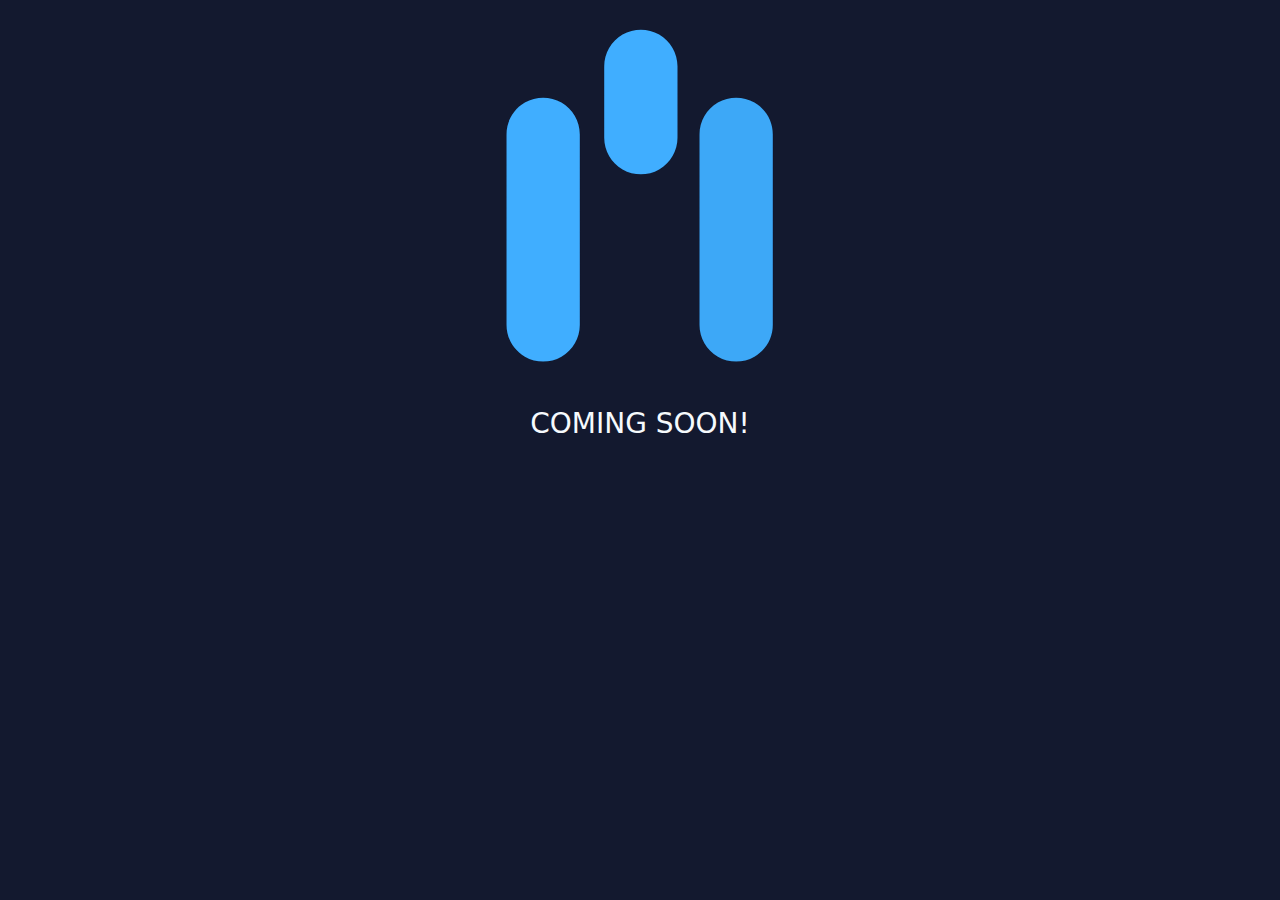
<file: index.html>
<!DOCTYPE html>
<html lang="en">

	<head>
		

<meta charset="utf-8">
<meta http-equiv="X-UA-Compatible" content="IE=edge">
<meta name="viewport" content="width=device-width, initial-scale=1">
<meta name="description" content="N/A">
<meta name="author" content="[object Object]">
<meta name="generator" content="11ty">


    <!-- Global site tag (gtag.js) - Google Analytics -->
    <script async src="https://www.googletagmanager.com/gtag/js?id=G-84L96ZSPLH"></script>
    <script>
        window.dataLayer = window.dataLayer || [];
        function gtag(){dataLayer.push(arguments);}
        gtag('js', new Date());

        gtag('config', 'G-84L96ZSPLH');
    </script>


<title>Augustin Consulting Ltd</title>

<link rel="shortcut icon" href="/static/favicon.svg">

<link rel="stylesheet" href=/assets/css/style.css>






	</head>

	<body style="background-color: #13192f;">
		<main>
			<div class="content text-center">
				
				<img src = "./static/favicon.svg" alt="Company Logo" style="width: 400px"/>
				<div class="h3" style="color: #f6fafd; font-weight: 100; text-transform: uppercase;">Coming Soon!</div>
			</div>
			<script src="https://cdn.jsdelivr.net/npm/bootstrap@5.1.3/dist/js/bootstrap.bundle.min.js"
	    integrity="sha384-ka7Sk0Gln4gmtz2MlQnikT1wXgYsOg+OMhuP+IlRH9sENBO0LRn5q+8nbTov4+1p"
	    crossorigin="anonymous"></script>

<script type='text/javascript' 
        charset='utf-8' 
		src='/assets/scripts/script.js'></script>
		</main>
	</body>

</html>
</file>
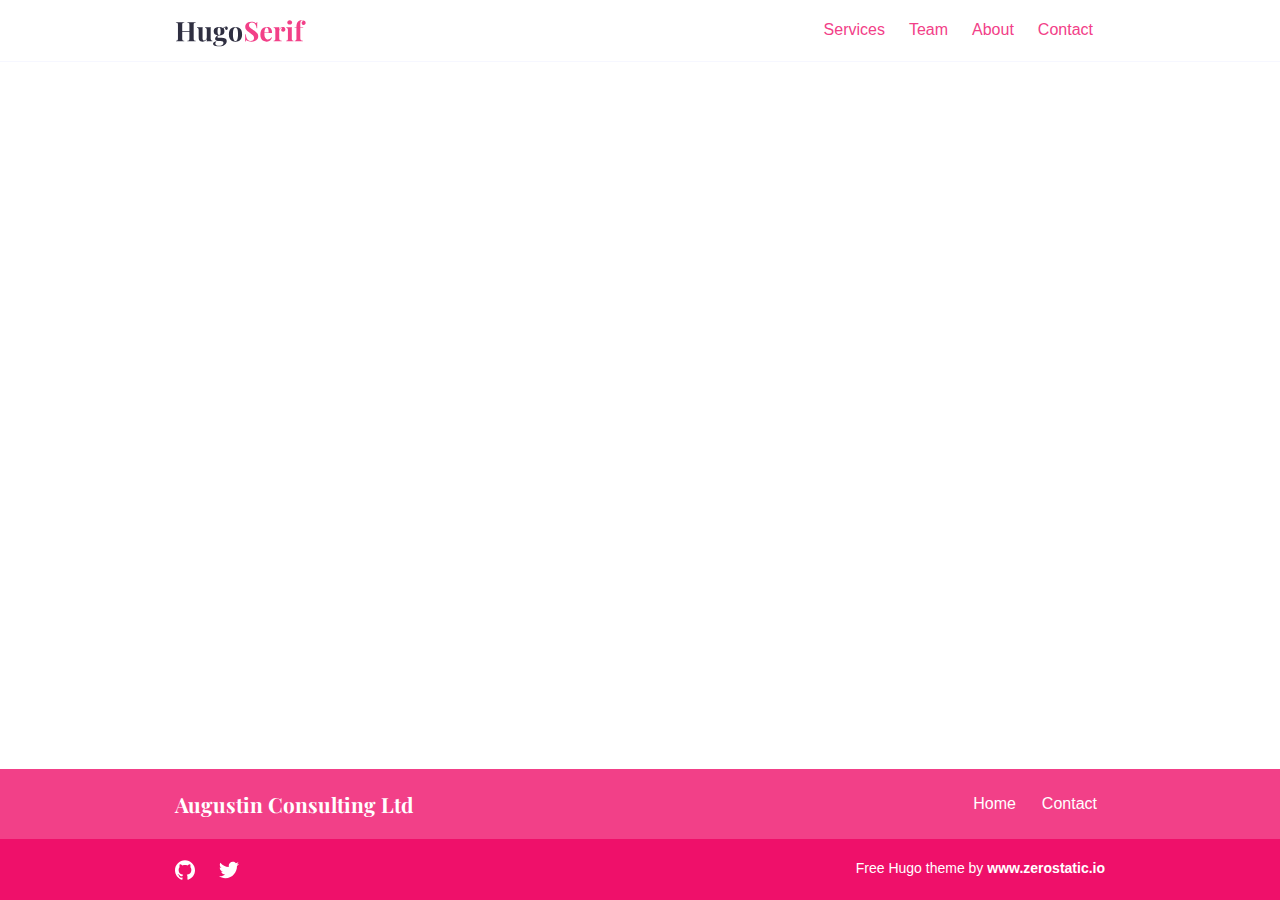
<file: 404/index.html>
<!DOCTYPE html>
<html lang="en">

<head>
  <meta charset="utf-8">
  <meta http-equiv="x-ua-compatible" content="ie=edge">
  <title>Page Not Found - Augustin Consulting Ltd</title>
  <meta name="viewport" content="width=device-width, initial-scale=1">
  <link rel="icon" type="image/png" href="/favicon-32x32.svg">
  <link rel="preconnect" href="https://fonts.googleapis.com">
<link rel="preconnect" href="https://fonts.gstatic.com" crossorigin>
<link href="https://fonts.googleapis.com/css2?family=Playfair+Display:wght@400;700&display=swap" rel="stylesheet">

  
  
  
  <link rel="stylesheet" href="/css/style.min.f78f569c52930482d825f538adc06750cd316cb2520a7c9f09bc21535b65d628.css">
  

  

  
    
    <meta property="og:title" content="Page Not Found"/>
    <meta property="og:type" content="website"/>
    <meta property="og:url" content="https://augustin-consulting.co.uk/404/"/>
    
    
    <meta name="twitter:card" content="summary"/>
    <meta name="twitter:site" content="@zerostaticio"/>
    <meta name="twitter:creator" content="@zerostaticio"/>
  

</head>

<body class='page page-default-list'>
  <div id="main-menu-mobile" class="main-menu-mobile">
  <ul>
    
    
    <li class="menu-item-services">
      <a href="/services/">
        <span>Services</span>
      </a>
    </li>
    
    <li class="menu-item-team">
      <a href="/team/">
        <span>Team</span>
      </a>
    </li>
    
    <li class="menu-item-about">
      <a href="/about/">
        <span>About</span>
      </a>
    </li>
    
    <li class="menu-item-contact">
      <a href="/contact/">
        <span>Contact</span>
      </a>
    </li>
    
  </ul>
</div>
  <div class="wrapper">
    <div class='header'>
  <div class="container">
    <div class="logo">
      <a href="https://augustin-consulting.co.uk"><img height=36px alt="Serif - A Hugo Business Theme" src="/images/logo/logo.svg" /></a>
    </div>
    <div class="logo-mobile">
      <a href="https://augustin-consulting.co.uk"><img height=36px alt="Serif - A Hugo Business Theme" src="/images/logo/logo-mobile.svg" /></a>
    </div>
    <div id="main-menu" class="main-menu">
  <ul>
    
    
    
    
    <li class="menu-item-services ">
      <a href="/services/">
        
        <span>Services</span>
      </a>
    </li>
    
    
    
    <li class="menu-item-team ">
      <a href="/team/">
        
        <span>Team</span>
      </a>
    </li>
    
    
    
    <li class="menu-item-about ">
      <a href="/about/">
        
        <span>About</span>
      </a>
    </li>
    
    
    
    <li class="menu-item-contact ">
      <a href="/contact/">
        
        <span>Contact</span>
      </a>
    </li>
    
  </ul>
</div>

    <button id="toggle-main-menu-mobile" class="hamburger hamburger--slider" type="button" aria-label="Mobile Menu">
  <span class="hamburger-box">
    <span class="hamburger-inner"></span>
  </span>
</button>
  </div>
</div>

    
<div class="intro">
  <div class="container">
    <div class="row justify-content-start">
      <div class="col-12 col-md-7 col-lg-6 order-2 order-md-1">
        
      </div>
      
    </div>
  </div>
</div>

<div class="container pt-6 pb-md-12">
  <div class="row">
    
  </div>
</div>

  </div>

  <div class="footer">
  <div class="container">
    <div class="row">
      <div class="col-12">
        <div class="footer-inner">
          <h3 class="footer-title">Augustin Consulting Ltd</h3>
          <div id="footer-menu" class="footer-menu">
  <ul>
    
    
    
    
    <li class="menu-item-home ">
      <a href="/">
        
        <span>Home</span>
      </a>
    </li>
    
    
    
    <li class="menu-item-contact ">
      <a href="/contact/">
        
        <span>Contact</span>
      </a>
    </li>
    
  </ul>
</div>

          
        </div>
      </div>
    </div>
  </div>
</div>
  <div class="sub-footer">
  <div class="container">
    <div class="row">
      <div class="col-12">
        <div class="sub-footer-inner">
          
            
<div class="social">
    
        <a href="https://github.com/zerostaticthemes/hugo-serif-theme" target="blank"><img src="/images/social/github.svg" title="Github" alt="Github" /></a>
    
        <a href="https://twitter.com/zerostaticio" target="blank"><img src="/images/social/twitter.svg" title="Twitter" alt="Twitter" /></a>
    
</div>

          
          
            <div class="copyright">Free Hugo theme by <a class="zerostatic" href="https://www.zerostatic.io">www.zerostatic.io</a></div>
          
        </div>
      </div>
    </div>
  </div>
</div>

  

  
  

  
  <script type="text/javascript" src="/js/scripts.min.bf1e1f7ae8e03db5f012356e825843facdff51c0a559cb0d27fe2bbe1db405c2.js"></script>
  

  






  





</body>

</html>
</file>
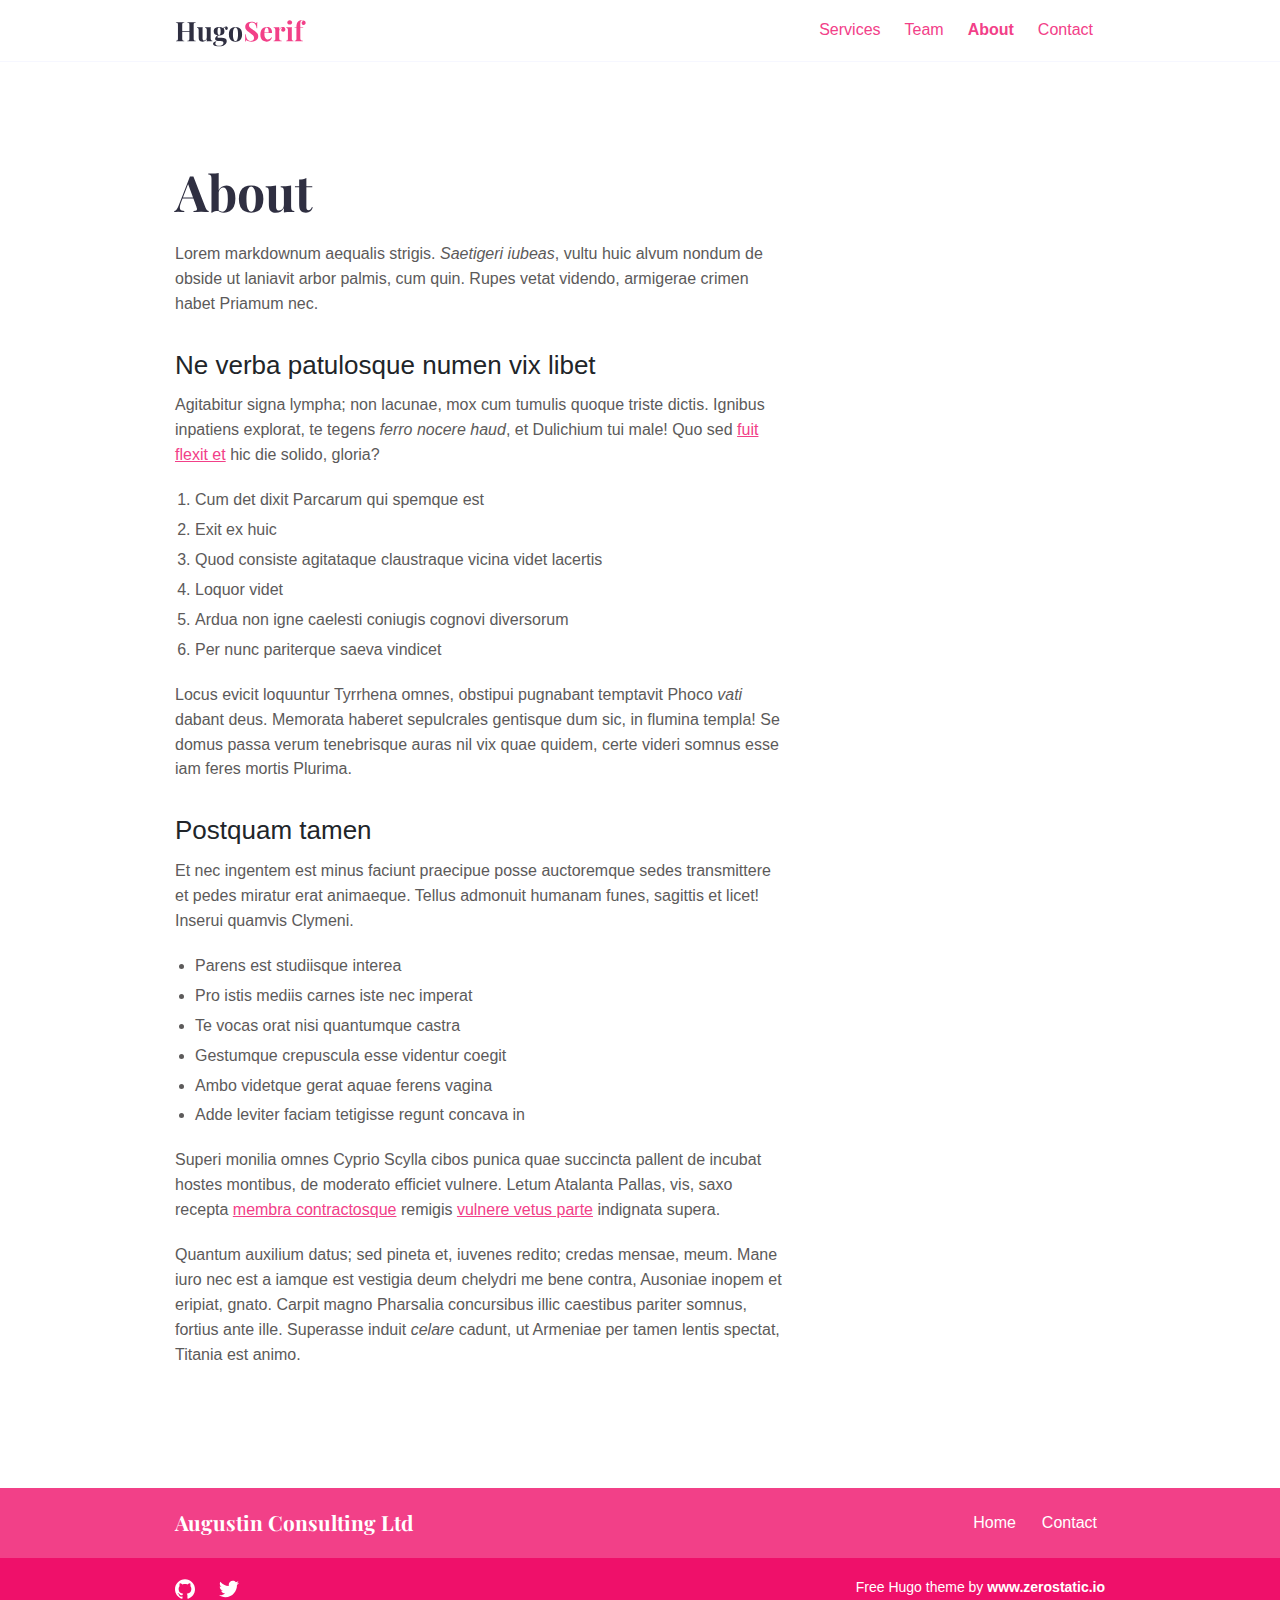
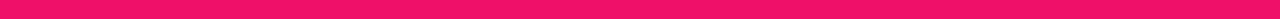
<file: about/index.html>
<!DOCTYPE html>
<html lang="en">

<head>
  <meta charset="utf-8">
  <meta http-equiv="x-ua-compatible" content="ie=edge">
  <title>About - Augustin Consulting Ltd</title>
  <meta name="viewport" content="width=device-width, initial-scale=1">
  <link rel="icon" type="image/png" href="/favicon-32x32.svg">
  <link rel="preconnect" href="https://fonts.googleapis.com">
<link rel="preconnect" href="https://fonts.gstatic.com" crossorigin>
<link href="https://fonts.googleapis.com/css2?family=Playfair+Display:wght@400;700&display=swap" rel="stylesheet">

  
  
  
  <link rel="stylesheet" href="/css/style.min.f78f569c52930482d825f538adc06750cd316cb2520a7c9f09bc21535b65d628.css">
  

  

  
    
    <meta property="og:title" content="About"/>
    <meta property="og:type" content="website"/>
    <meta property="og:url" content="https://augustin-consulting.co.uk/about/"/>
    
    
    <meta name="twitter:card" content="summary"/>
    <meta name="twitter:site" content="@zerostaticio"/>
    <meta name="twitter:creator" content="@zerostaticio"/>
  

</head>

<body class='page page-default-single'>
  <div id="main-menu-mobile" class="main-menu-mobile">
  <ul>
    
    
    <li class="menu-item-services">
      <a href="/services/">
        <span>Services</span>
      </a>
    </li>
    
    <li class="menu-item-team">
      <a href="/team/">
        <span>Team</span>
      </a>
    </li>
    
    <li class="menu-item-about">
      <a href="/about/">
        <span>About</span>
      </a>
    </li>
    
    <li class="menu-item-contact">
      <a href="/contact/">
        <span>Contact</span>
      </a>
    </li>
    
  </ul>
</div>
  <div class="wrapper">
    <div class='header'>
  <div class="container">
    <div class="logo">
      <a href="https://augustin-consulting.co.uk"><img height=36px alt="Serif - A Hugo Business Theme" src="/images/logo/logo.svg" /></a>
    </div>
    <div class="logo-mobile">
      <a href="https://augustin-consulting.co.uk"><img height=36px alt="Serif - A Hugo Business Theme" src="/images/logo/logo-mobile.svg" /></a>
    </div>
    <div id="main-menu" class="main-menu">
  <ul>
    
    
    
    
    <li class="menu-item-services ">
      <a href="/services/">
        
        <span>Services</span>
      </a>
    </li>
    
    
    
    <li class="menu-item-team ">
      <a href="/team/">
        
        <span>Team</span>
      </a>
    </li>
    
    
    
    <li class="menu-item-about active">
      <a href="/about/">
        
        <span>About</span>
      </a>
    </li>
    
    
    
    <li class="menu-item-contact ">
      <a href="/contact/">
        
        <span>Contact</span>
      </a>
    </li>
    
  </ul>
</div>

    <button id="toggle-main-menu-mobile" class="hamburger hamburger--slider" type="button" aria-label="Mobile Menu">
  <span class="hamburger-box">
    <span class="hamburger-inner"></span>
  </span>
</button>
  </div>
</div>

    
<div class="container pb-6 pt-6 pt-md-10 pb-md-10">
  <div class="row justify-content-start">
    <div class="col-12 col-md-8">
      <h1 class="title">About</h1>
      <div class="content"><p>Lorem markdownum aequalis strigis. <em>Saetigeri iubeas</em>, vultu huic alvum nondum
de obside ut laniavit arbor palmis, cum quin. Rupes vetat videndo, armigerae
crimen habet Priamum nec.</p>
<h2 id="ne-verba-patulosque-numen-vix-libet">Ne verba patulosque numen vix libet</h2>
<p>Agitabitur signa lympha; non lacunae, mox cum tumulis quoque triste dictis.
Ignibus inpatiens explorat, te tegens <em>ferro nocere haud</em>, et Dulichium tui
male! Quo sed <a href="#vexant-achivi">fuit flexit et</a> hic die solido, gloria?</p>
<ol>
<li>Cum det dixit Parcarum qui spemque est</li>
<li>Exit ex huic</li>
<li>Quod consiste agitataque claustraque vicina videt lacertis</li>
<li>Loquor videt</li>
<li>Ardua non igne caelesti coniugis cognovi diversorum</li>
<li>Per nunc pariterque saeva vindicet</li>
</ol>
<p>Locus evicit loquuntur Tyrrhena omnes, obstipui pugnabant temptavit Phoco <em>vati</em>
dabant deus. Memorata haberet sepulcrales gentisque dum sic, in flumina templa!
Se domus passa verum tenebrisque auras nil vix quae quidem, certe videri somnus
esse iam feres mortis Plurima.</p>
<h2 id="postquam-tamen">Postquam tamen</h2>
<p>Et nec ingentem est minus faciunt praecipue posse auctoremque sedes transmittere
et pedes miratur erat animaeque. Tellus admonuit humanam funes, sagittis et
licet! Inserui quamvis Clymeni.</p>
<ul>
<li>Parens est studiisque interea</li>
<li>Pro istis mediis carnes iste nec imperat</li>
<li>Te vocas orat nisi quantumque castra</li>
<li>Gestumque crepuscula esse videntur coegit</li>
<li>Ambo videtque gerat aquae ferens vagina</li>
<li>Adde leviter faciam tetigisse regunt concava in</li>
</ul>
<p>Superi monilia omnes Cyprio Scylla cibos punica quae succincta pallent de
incubat hostes montibus, de moderato efficiet vulnere. Letum Atalanta Pallas,
vis, saxo recepta <a href="#fati">membra contractosque</a> remigis <a href="#dissipat">vulnere vetus
parte</a> indignata supera.</p>
<p>Quantum auxilium datus; sed pineta et, iuvenes redito; credas mensae, meum. Mane
iuro nec est a iamque est vestigia deum chelydri me bene contra, Ausoniae inopem
et eripiat, gnato. Carpit magno Pharsalia concursibus illic caestibus pariter
somnus, fortius ante ille. Superasse induit <em>celare</em> cadunt, ut Armeniae per
tamen lentis spectat, Titania est animo.</p>
</div>
    </div>
  </div>
</div>

  </div>

  <div class="footer">
  <div class="container">
    <div class="row">
      <div class="col-12">
        <div class="footer-inner">
          <h3 class="footer-title">Augustin Consulting Ltd</h3>
          <div id="footer-menu" class="footer-menu">
  <ul>
    
    
    
    
    <li class="menu-item-home ">
      <a href="/">
        
        <span>Home</span>
      </a>
    </li>
    
    
    
    <li class="menu-item-contact ">
      <a href="/contact/">
        
        <span>Contact</span>
      </a>
    </li>
    
  </ul>
</div>

          
        </div>
      </div>
    </div>
  </div>
</div>
  <div class="sub-footer">
  <div class="container">
    <div class="row">
      <div class="col-12">
        <div class="sub-footer-inner">
          
            
<div class="social">
    
        <a href="https://github.com/zerostaticthemes/hugo-serif-theme" target="blank"><img src="/images/social/github.svg" title="Github" alt="Github" /></a>
    
        <a href="https://twitter.com/zerostaticio" target="blank"><img src="/images/social/twitter.svg" title="Twitter" alt="Twitter" /></a>
    
</div>

          
          
            <div class="copyright">Free Hugo theme by <a class="zerostatic" href="https://www.zerostatic.io">www.zerostatic.io</a></div>
          
        </div>
      </div>
    </div>
  </div>
</div>

  

  
  

  
  <script type="text/javascript" src="/js/scripts.min.bf1e1f7ae8e03db5f012356e825843facdff51c0a559cb0d27fe2bbe1db405c2.js"></script>
  

  






  





</body>

</html>
</file>
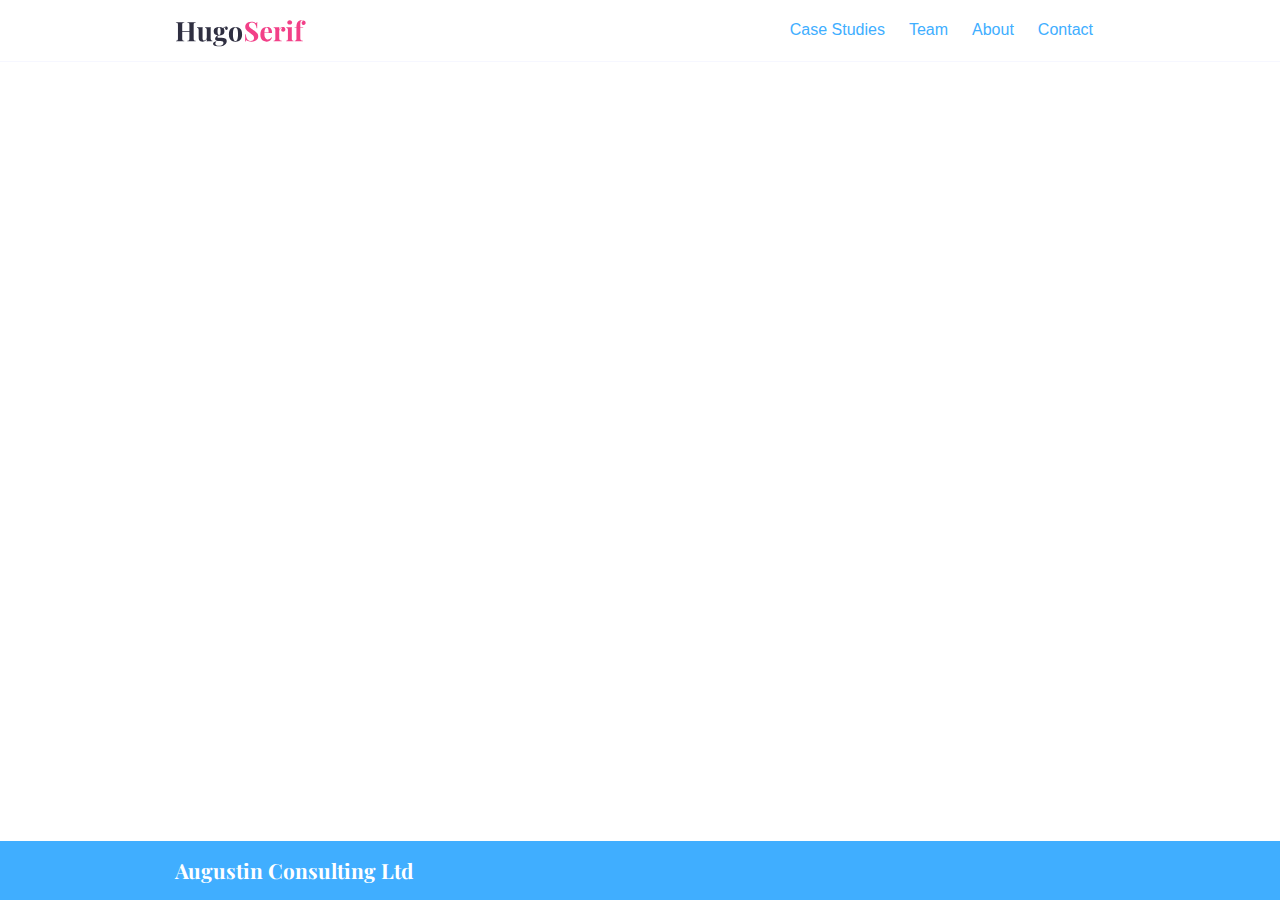
<file: categories/index.html>
<!DOCTYPE html>
<html lang="en">

<head>
  <meta charset="utf-8">
  <meta http-equiv="x-ua-compatible" content="ie=edge">
  <title>Categories - Augustin Consulting Ltd</title>
  <meta name="viewport" content="width=device-width, initial-scale=1">
  <link rel="icon" type="image/png" href="/favicon-32x32.svg">
  <link rel="preconnect" href="https://fonts.googleapis.com">
<link rel="preconnect" href="https://fonts.gstatic.com" crossorigin>
<link href="https://fonts.googleapis.com/css2?family=Playfair+Display:wght@400;700&display=swap" rel="stylesheet">

  
  
  
  <link rel="stylesheet" href="/css/style.min.69f60726655e75cce2e1ea31aafd07e9c3c8f1b1ca8fe03a9f56e60a8990a035.css">
  

  

  
    
    <meta property="og:title" content="Categories"/>
    <meta property="og:type" content="website"/>
    <meta property="og:url" content="https://augustin-consulting.co.uk/categories/"/>
    
    
    <meta name="twitter:card" content="summary"/>
    <meta name="twitter:site" content="@zerostaticio"/>
    <meta name="twitter:creator" content="@zerostaticio"/>
  

</head>

<body class='page page-default-list'>
  <div id="main-menu-mobile" class="main-menu-mobile">
  <ul>
    
    
    <li class="menu-item-case studies">
      <a href="/case_studies/">
        <span>Case Studies</span>
      </a>
    </li>
    
    <li class="menu-item-team">
      <a href="/team/">
        <span>Team</span>
      </a>
    </li>
    
    <li class="menu-item-about">
      <a href="/about/">
        <span>About</span>
      </a>
    </li>
    
    <li class="menu-item-contact">
      <a href="/contact/">
        <span>Contact</span>
      </a>
    </li>
    
  </ul>
</div>
  <div class="wrapper">
    <div class='header'>
  <div class="container">
    <div class="logo">
      <a href="https://augustin-consulting.co.uk"><img height=36px alt="Augustin Consulting Ltd." src="/images/logo/logo.svg" /></a>
    </div>
    <div class="logo-mobile">
      <a href="https://augustin-consulting.co.uk"><img height=36px alt="Augustin Consulting Ltd." src="/images/logo/logo-mobile.svg" /></a>
    </div>
    <div id="main-menu" class="main-menu">
  <ul>
    
    
    
    
    <li class="menu-item-case studies ">
      <a href="/case_studies/">
        
        <span>Case Studies</span>
      </a>
    </li>
    
    
    
    <li class="menu-item-team ">
      <a href="/team/">
        
        <span>Team</span>
      </a>
    </li>
    
    
    
    <li class="menu-item-about ">
      <a href="/about/">
        
        <span>About</span>
      </a>
    </li>
    
    
    
    <li class="menu-item-contact ">
      <a href="/contact/">
        
        <span>Contact</span>
      </a>
    </li>
    
  </ul>
</div>

    <button id="toggle-main-menu-mobile" class="hamburger hamburger--slider" type="button" aria-label="Mobile Menu">
  <span class="hamburger-box">
    <span class="hamburger-inner"></span>
  </span>
</button>
  </div>
</div>

    
<div class="intro">
  <div class="container">
    <div class="row justify-content-start">
      <div class="col-12 col-md-7 col-lg-6 order-2 order-md-1">
        
      </div>
      
    </div>
  </div>
</div>

<div class="container pt-6 pb-md-12">
  <div class="row">
    
  </div>
</div>

  </div>

  <div class="footer">
  <div class="container">
    <div class="row">
      <div class="col-12">
        <div class="footer-inner">
          <h3 class="footer-title">Augustin Consulting Ltd</h3>
          <div id="footer-menu" class="footer-menu">
  <ul>
    
    
  </ul>
</div>

          
        </div>
      </div>
    </div>
  </div>
</div>
  

  

  
  

  
  <script type="text/javascript" src="/js/scripts.min.bf1e1f7ae8e03db5f012356e825843facdff51c0a559cb0d27fe2bbe1db405c2.js"></script>
  

  






  





</body>

</html>
</file>
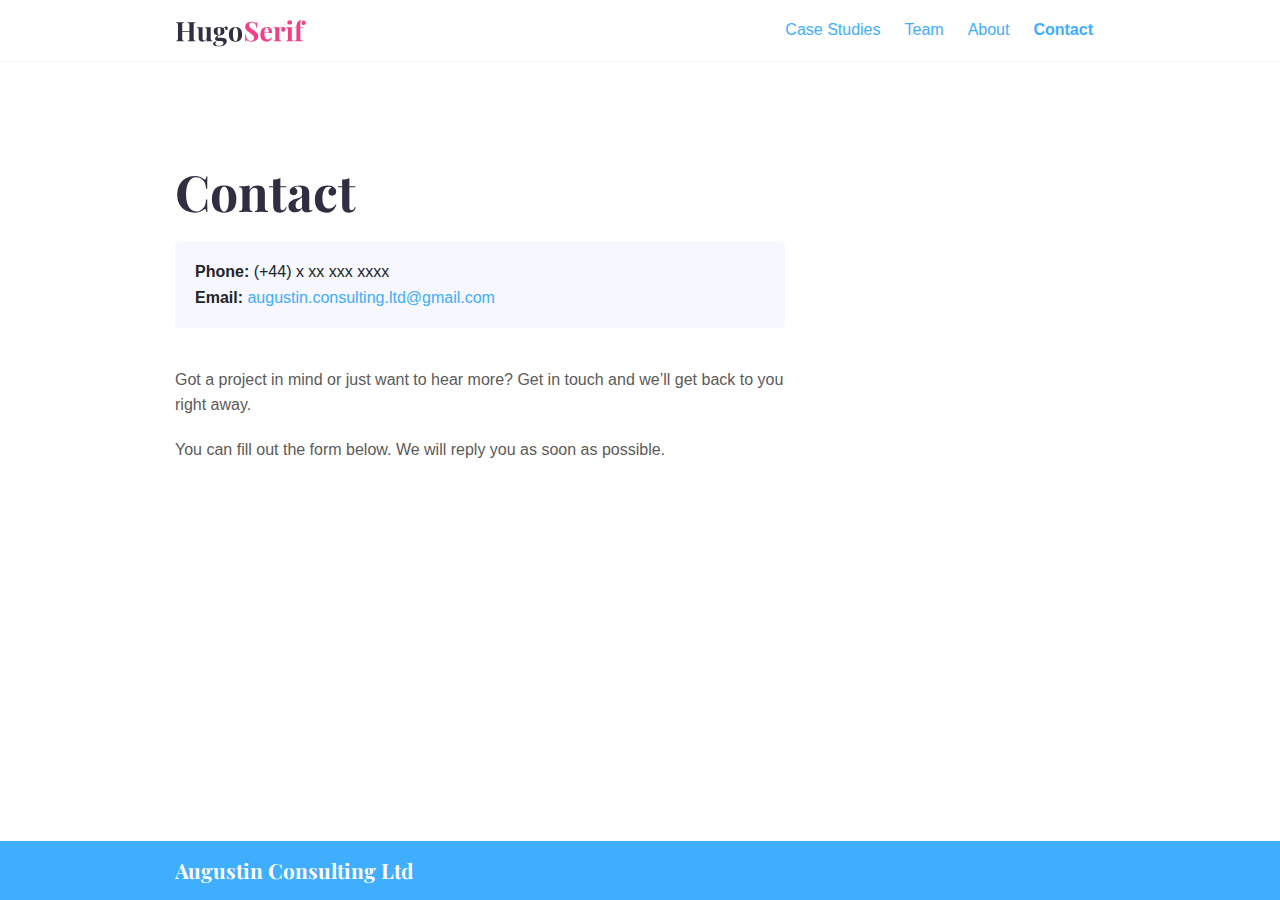
<file: contact/index.html>
<!DOCTYPE html>
<html lang="en">

<head>
  <meta charset="utf-8">
  <meta http-equiv="x-ua-compatible" content="ie=edge">
  <title>Contact - Augustin Consulting Ltd</title>
  <meta name="viewport" content="width=device-width, initial-scale=1">
  <link rel="icon" type="image/png" href="/favicon-32x32.svg">
  <link rel="preconnect" href="https://fonts.googleapis.com">
<link rel="preconnect" href="https://fonts.gstatic.com" crossorigin>
<link href="https://fonts.googleapis.com/css2?family=Playfair+Display:wght@400;700&display=swap" rel="stylesheet">

  
  
  
  <link rel="stylesheet" href="/css/style.min.97369f6bc5857a6f25fa674a2f4b5ba07aa935348d13f39a50f25a753e3598d6.css">
  

  

  
    
    <meta property="og:title" content="Contact"/>
    <meta property="og:type" content="website"/>
    <meta property="og:url" content="https://augustin-consulting.co.uk/contact/"/>
    
    
    <meta name="twitter:card" content="summary"/>
    <meta name="twitter:site" content="@zerostaticio"/>
    <meta name="twitter:creator" content="@zerostaticio"/>
  

</head>

<body class='page page-contact'>
  <div id="main-menu-mobile" class="main-menu-mobile">
  <ul>
    
    
    <li class="menu-item-case studies">
      <a href="/case_studies/">
        <span>Case Studies</span>
      </a>
    </li>
    
    <li class="menu-item-team">
      <a href="/team/">
        <span>Team</span>
      </a>
    </li>
    
    <li class="menu-item-about">
      <a href="/about/">
        <span>About</span>
      </a>
    </li>
    
    <li class="menu-item-contact">
      <a href="/contact/">
        <span>Contact</span>
      </a>
    </li>
    
  </ul>
</div>
  <div class="wrapper">
    <div class='header'>
  <div class="container">
    <div class="logo">
      <a href="https://augustin-consulting.co.uk"><img height=36px alt="Augustin Consulting Ltd." src="/images/logo/logo.svg" /></a>
    </div>
    <div class="logo-mobile">
      <a href="https://augustin-consulting.co.uk"><img height=36px alt="Augustin Consulting Ltd." src="/images/logo/logo-mobile.svg" /></a>
    </div>
    <div id="main-menu" class="main-menu">
  <ul>
    
    
    
    
    <li class="menu-item-case studies ">
      <a href="/case_studies/">
        
        <span>Case Studies</span>
      </a>
    </li>
    
    
    
    <li class="menu-item-team ">
      <a href="/team/">
        
        <span>Team</span>
      </a>
    </li>
    
    
    
    <li class="menu-item-about ">
      <a href="/about/">
        
        <span>About</span>
      </a>
    </li>
    
    
    
    <li class="menu-item-contact active">
      <a href="/contact/">
        
        <span>Contact</span>
      </a>
    </li>
    
  </ul>
</div>

    <button id="toggle-main-menu-mobile" class="hamburger hamburger--slider" type="button" aria-label="Mobile Menu">
  <span class="hamburger-box">
    <span class="hamburger-inner"></span>
  </span>
</button>
  </div>
</div>

    
<div class="container pb-6 pt-6 pt-md-10 pb-md-10">
  <div class="row justify-content-start">
    <div class="col-12 col-md-8">
      <div class="service service-single">
        <h1 class="title">Contact</h1>
        <div class="call">
  <div class="call-box-top">
    
        <div class="call-phone"><strong>Phone: </strong> (&#43;44) x xx xxx xxxx </div>
    
    
    <div class="call-email"><strong>Email: </strong>
      <a href="mailto:augustin.consulting.ltd@gmail.com">
        augustin.consulting.ltd@gmail.com
      </a>
    </div>
    
  </div>
    
</div>

        <div class="content mt-4"><p>Got a project in mind or just want to hear more? Get in touch and we&rsquo;ll get back to you right away.</p>
<!-- raw HTML omitted -->
<p>You can fill out the form below. We will reply you as soon as possible.</p>
<!-- raw HTML omitted -->
<!-- raw HTML omitted -->
</div>
      </div>
    </div>
  </div>
</div>


  </div>

  <div class="footer">
  <div class="container">
    <div class="row">
      <div class="col-12">
        <div class="footer-inner">
          <h3 class="footer-title">Augustin Consulting Ltd</h3>
          <div id="footer-menu" class="footer-menu">
  <ul>
    
    
  </ul>
</div>

          
        </div>
      </div>
    </div>
  </div>
</div>
  

  

  
  

  
  <script type="text/javascript" src="/js/scripts.min.98ee06cc35517b5800b382aecb0fc59893e95b9c11dd21842d0d57e4f68043e3.js"></script>
  

  






  





</body>

</html>
</file>
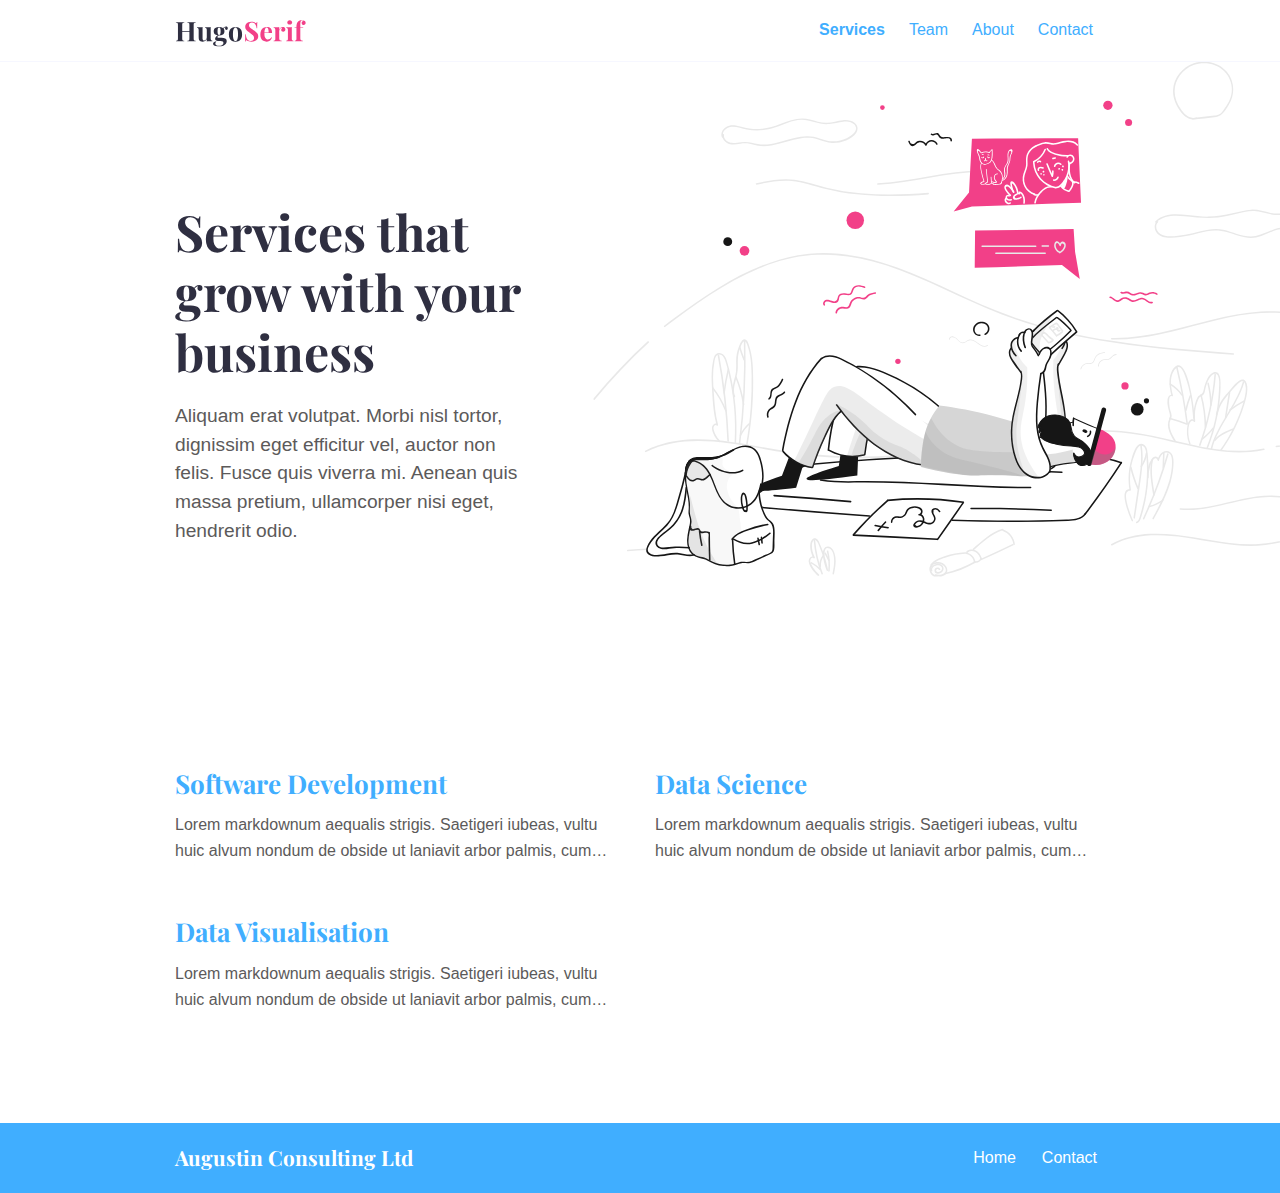
<file: services/index.html>
<!DOCTYPE html>
<html lang="en">

<head>
  <meta charset="utf-8">
  <meta http-equiv="x-ua-compatible" content="ie=edge">
  <title>Services - Augustin Consulting Ltd</title>
  <meta name="viewport" content="width=device-width, initial-scale=1">
  <link rel="icon" type="image/png" href="/favicon-32x32.svg">
  <link rel="preconnect" href="https://fonts.googleapis.com">
<link rel="preconnect" href="https://fonts.gstatic.com" crossorigin>
<link href="https://fonts.googleapis.com/css2?family=Playfair+Display:wght@400;700&display=swap" rel="stylesheet">

  
  
  
  <link rel="stylesheet" href="/css/style.min.97369f6bc5857a6f25fa674a2f4b5ba07aa935348d13f39a50f25a753e3598d6.css">
  

  

  
    <meta name="description" content="We offer a range of services to help your business"/>
    <meta property="og:title" content="Services"/>
    <meta property="og:type" content="website"/>
    <meta property="og:url" content="https://augustin-consulting.co.uk/services/"/>
    
    <meta property="og:description" content="We offer a range of services to help your business"/>
    <meta name="twitter:card" content="summary"/>
    <meta name="twitter:site" content="@zerostaticio"/>
    <meta name="twitter:creator" content="@zerostaticio"/>
  

</head>

<body class='page page-services-list'>
  <div id="main-menu-mobile" class="main-menu-mobile">
  <ul>
    
    
    <li class="menu-item-services active">
      <a href="/services/">
        <span>Services</span>
      </a>
    </li>
    
    <li class="menu-item-team">
      <a href="/team/">
        <span>Team</span>
      </a>
    </li>
    
    <li class="menu-item-about">
      <a href="/about/">
        <span>About</span>
      </a>
    </li>
    
    <li class="menu-item-contact">
      <a href="/contact/">
        <span>Contact</span>
      </a>
    </li>
    
  </ul>
</div>
  <div class="wrapper">
    <div class='header'>
  <div class="container">
    <div class="logo">
      <a href="https://augustin-consulting.co.uk"><img height=36px alt="Augustin Consulting Ltd." src="/images/logo/logo.svg" /></a>
    </div>
    <div class="logo-mobile">
      <a href="https://augustin-consulting.co.uk"><img height=36px alt="Augustin Consulting Ltd." src="/images/logo/logo-mobile.svg" /></a>
    </div>
    <div id="main-menu" class="main-menu">
  <ul>
    
    
    
    
    <li class="menu-item-services active">
      <a href="/services/">
        
        <span>Services</span>
      </a>
    </li>
    
    
    
    <li class="menu-item-team ">
      <a href="/team/">
        
        <span>Team</span>
      </a>
    </li>
    
    
    
    <li class="menu-item-about ">
      <a href="/about/">
        
        <span>About</span>
      </a>
    </li>
    
    
    
    <li class="menu-item-contact ">
      <a href="/contact/">
        
        <span>Contact</span>
      </a>
    </li>
    
  </ul>
</div>

    <button id="toggle-main-menu-mobile" class="hamburger hamburger--slider" type="button" aria-label="Mobile Menu">
  <span class="hamburger-box">
    <span class="hamburger-inner"></span>
  </span>
</button>
  </div>
</div>

    
<div class="intro">
  <div class="container">
    <div class="row justify-content-start">
      <div class="col-12 col-md-7 col-lg-6 order-2 order-md-1">
        <h1 id="services-that-grow-with-your-business">Services that grow with your business</h1>
<p>Aliquam erat volutpat. Morbi nisl tortor, dignissim eget efficitur vel, auctor non felis. Fusce quis viverra mi. Aenean quis massa pretium, ullamcorper nisi eget, hendrerit odio.</p>

      </div>
      
      <div class="col-12 col-md-5 col-lg-6 order-1 order-md-2 position-relative">
        <img
          alt=Services
          class="intro-image intro-image-absolute"
          src="/images/illustrations/reading.svg" />
      </div>
      
    </div>
  </div>
</div>

<div class="container pt-6 pb-6">
  <div class="row">
    
    <div class="col-12 col-md-6 mb-3"><div class="service service-summary">
  <div class="service-content">
    <h2 class="service-title">
      <a href="https://augustin-consulting.co.uk/services/software_development/">Software Development</a>
    </h2>
    <p>Lorem markdownum aequalis strigis. Saetigeri iubeas, vultu huic alvum nondum de obside ut laniavit arbor palmis, cum…</p>
  </div>
</div>
</div>
    
    <div class="col-12 col-md-6 mb-3"><div class="service service-summary">
  <div class="service-content">
    <h2 class="service-title">
      <a href="https://augustin-consulting.co.uk/services/data_science/">Data Science</a>
    </h2>
    <p>Lorem markdownum aequalis strigis. Saetigeri iubeas, vultu huic alvum nondum de obside ut laniavit arbor palmis, cum…</p>
  </div>
</div>
</div>
    
    <div class="col-12 col-md-6 mb-3"><div class="service service-summary">
  <div class="service-content">
    <h2 class="service-title">
      <a href="https://augustin-consulting.co.uk/services/data_visualisation/">Data Visualisation</a>
    </h2>
    <p>Lorem markdownum aequalis strigis. Saetigeri iubeas, vultu huic alvum nondum de obside ut laniavit arbor palmis, cum…</p>
  </div>
</div>
</div>
    
  </div>
</div>

  </div>

  <div class="footer">
  <div class="container">
    <div class="row">
      <div class="col-12">
        <div class="footer-inner">
          <h3 class="footer-title">Augustin Consulting Ltd</h3>
          <div id="footer-menu" class="footer-menu">
  <ul>
    
    
    
    
    <li class="menu-item-home ">
      <a href="/">
        
        <span>Home</span>
      </a>
    </li>
    
    
    
    <li class="menu-item-contact ">
      <a href="/contact/">
        
        <span>Contact</span>
      </a>
    </li>
    
  </ul>
</div>

          
        </div>
      </div>
    </div>
  </div>
</div>
  

  

  
  

  
  <script type="text/javascript" src="/js/scripts.min.98ee06cc35517b5800b382aecb0fc59893e95b9c11dd21842d0d57e4f68043e3.js"></script>
  

  






  





</body>

</html>
</file>
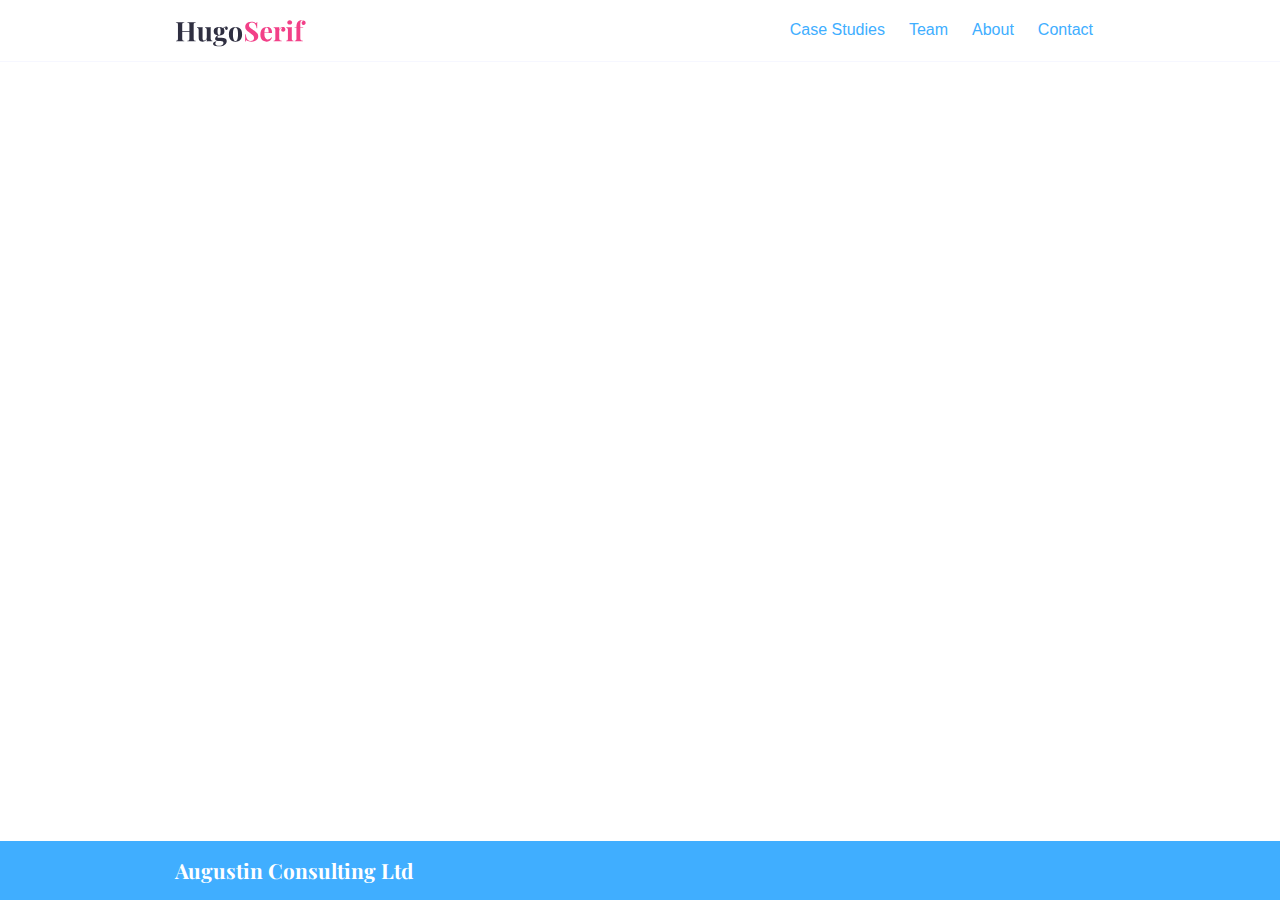
<file: tags/index.html>
<!DOCTYPE html>
<html lang="en">

<head>
  <meta charset="utf-8">
  <meta http-equiv="x-ua-compatible" content="ie=edge">
  <title>Tags - Augustin Consulting Ltd</title>
  <meta name="viewport" content="width=device-width, initial-scale=1">
  <link rel="icon" type="image/png" href="/favicon-32x32.svg">
  <link rel="preconnect" href="https://fonts.googleapis.com">
<link rel="preconnect" href="https://fonts.gstatic.com" crossorigin>
<link href="https://fonts.googleapis.com/css2?family=Playfair+Display:wght@400;700&display=swap" rel="stylesheet">

  
  
  
  <link rel="stylesheet" href="/css/style.min.34c88de632f53675460b5203505ddbc8934d57beec8955da1a90b2a6c6df5a94.css">
  

  

  
    
    <meta property="og:title" content="Tags"/>
    <meta property="og:type" content="website"/>
    <meta property="og:url" content="https://augustin-consulting.co.uk/tags/"/>
    
    
    <meta name="twitter:card" content="summary"/>
    <meta name="twitter:site" content="@zerostaticio"/>
    <meta name="twitter:creator" content="@zerostaticio"/>
  

</head>

<body class='page page-default-list'>
  <div id="main-menu-mobile" class="main-menu-mobile">
  <ul>
    
    
    <li class="menu-item-case studies">
      <a href="/case_studies/">
        <span>Case Studies</span>
      </a>
    </li>
    
    <li class="menu-item-team">
      <a href="/team/">
        <span>Team</span>
      </a>
    </li>
    
    <li class="menu-item-about">
      <a href="/about/">
        <span>About</span>
      </a>
    </li>
    
    <li class="menu-item-contact">
      <a href="/contact/">
        <span>Contact</span>
      </a>
    </li>
    
  </ul>
</div>
  <div class="wrapper">
    <div class='header'>
  <div class="container">
    <div class="logo">
      <a href="https://augustin-consulting.co.uk"><img height=36px alt="Augustin Consulting Ltd." src="/images/logo/logo.svg" /></a>
    </div>
    <div class="logo-mobile">
      <a href="https://augustin-consulting.co.uk"><img height=36px alt="Augustin Consulting Ltd." src="/images/logo/logo-mobile.svg" /></a>
    </div>
    <div id="main-menu" class="main-menu">
  <ul>
    
    
    
    
    <li class="menu-item-case studies ">
      <a href="/case_studies/">
        
        <span>Case Studies</span>
      </a>
    </li>
    
    
    
    <li class="menu-item-team ">
      <a href="/team/">
        
        <span>Team</span>
      </a>
    </li>
    
    
    
    <li class="menu-item-about ">
      <a href="/about/">
        
        <span>About</span>
      </a>
    </li>
    
    
    
    <li class="menu-item-contact ">
      <a href="/contact/">
        
        <span>Contact</span>
      </a>
    </li>
    
  </ul>
</div>

    <button id="toggle-main-menu-mobile" class="hamburger hamburger--slider" type="button" aria-label="Mobile Menu">
  <span class="hamburger-box">
    <span class="hamburger-inner"></span>
  </span>
</button>
  </div>
</div>

    
<div class="intro">
  <div class="container">
    <div class="row justify-content-start">
      <div class="col-12 col-md-7 col-lg-6 order-2 order-md-1">
        
      </div>
      
    </div>
  </div>
</div>

<div class="container pt-6 pb-md-12">
  <div class="row">
    
  </div>
</div>

  </div>

  <div class="footer">
  <div class="container">
    <div class="row">
      <div class="col-12">
        <div class="footer-inner">
          <h3 class="footer-title">Augustin Consulting Ltd</h3>
          <div id="footer-menu" class="footer-menu">
  <ul>
    
    
  </ul>
</div>

          
        </div>
      </div>
    </div>
  </div>
</div>
  

  

  
  

  
  <script type="text/javascript" src="/js/scripts.min.98ee06cc35517b5800b382aecb0fc59893e95b9c11dd21842d0d57e4f68043e3.js"></script>
  

  






  





</body>

</html>
</file>
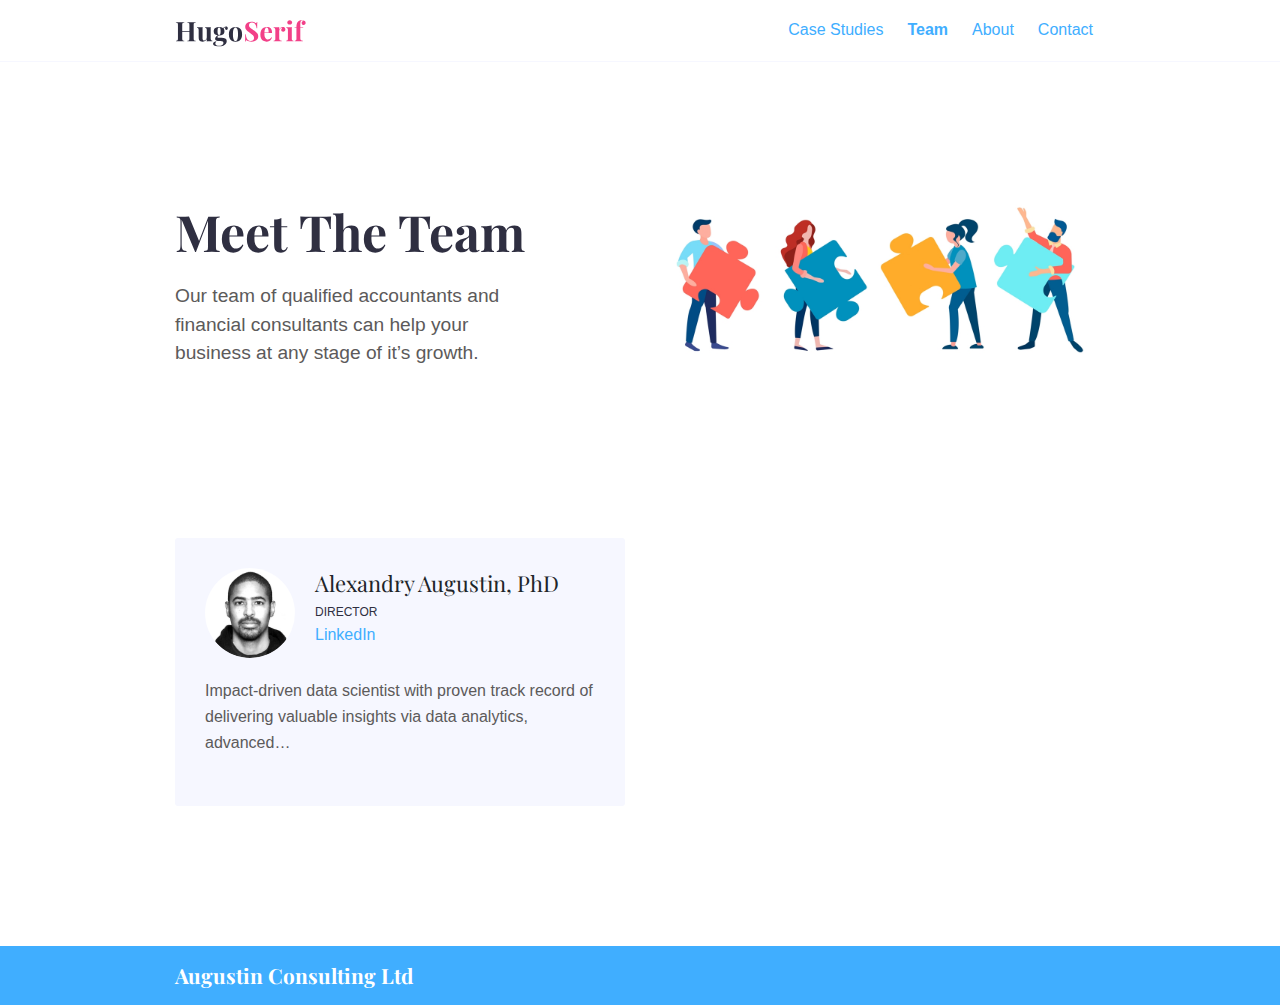
<file: team/index.html>
<!DOCTYPE html>
<html lang="en">

<head>
  <meta charset="utf-8">
  <meta http-equiv="x-ua-compatible" content="ie=edge">
  <title>Team - Augustin Consulting Ltd</title>
  <meta name="viewport" content="width=device-width, initial-scale=1">
  <link rel="icon" type="image/png" href="/favicon-32x32.svg">
  <link rel="preconnect" href="https://fonts.googleapis.com">
<link rel="preconnect" href="https://fonts.gstatic.com" crossorigin>
<link href="https://fonts.googleapis.com/css2?family=Playfair+Display:wght@400;700&display=swap" rel="stylesheet">

  
  
  
  <link rel="stylesheet" href="/css/style.min.69f60726655e75cce2e1ea31aafd07e9c3c8f1b1ca8fe03a9f56e60a8990a035.css">
  

  

  
    
    <meta property="og:title" content="Team"/>
    <meta property="og:type" content="website"/>
    <meta property="og:url" content="https://augustin-consulting.co.uk/team/"/>
    
    
    <meta name="twitter:card" content="summary"/>
    <meta name="twitter:site" content="@zerostaticio"/>
    <meta name="twitter:creator" content="@zerostaticio"/>
  

</head>

<body class='page page-team-list'>
  <div id="main-menu-mobile" class="main-menu-mobile">
  <ul>
    
    
    <li class="menu-item-case studies">
      <a href="/case_studies/">
        <span>Case Studies</span>
      </a>
    </li>
    
    <li class="menu-item-team active">
      <a href="/team/">
        <span>Team</span>
      </a>
    </li>
    
    <li class="menu-item-about">
      <a href="/about/">
        <span>About</span>
      </a>
    </li>
    
    <li class="menu-item-contact">
      <a href="/contact/">
        <span>Contact</span>
      </a>
    </li>
    
  </ul>
</div>
  <div class="wrapper">
    <div class='header'>
  <div class="container">
    <div class="logo">
      <a href="https://augustin-consulting.co.uk"><img height=36px alt="Augustin Consulting Ltd." src="/images/logo/logo.svg" /></a>
    </div>
    <div class="logo-mobile">
      <a href="https://augustin-consulting.co.uk"><img height=36px alt="Augustin Consulting Ltd." src="/images/logo/logo-mobile.svg" /></a>
    </div>
    <div id="main-menu" class="main-menu">
  <ul>
    
    
    
    
    <li class="menu-item-case studies ">
      <a href="/case_studies/">
        
        <span>Case Studies</span>
      </a>
    </li>
    
    
    
    <li class="menu-item-team active">
      <a href="/team/">
        
        <span>Team</span>
      </a>
    </li>
    
    
    
    <li class="menu-item-about ">
      <a href="/about/">
        
        <span>About</span>
      </a>
    </li>
    
    
    
    <li class="menu-item-contact ">
      <a href="/contact/">
        
        <span>Contact</span>
      </a>
    </li>
    
  </ul>
</div>

    <button id="toggle-main-menu-mobile" class="hamburger hamburger--slider" type="button" aria-label="Mobile Menu">
  <span class="hamburger-box">
    <span class="hamburger-inner"></span>
  </span>
</button>
  </div>
</div>

    
<div class="intro">
  <div class="container">
    <div class="row justify-content-start">
      <div class="col-12 col-md-7 col-lg-6 order-2 order-md-1">
        <h1 id="meet-the-team">Meet The Team</h1>
<p>Our team of qualified accountants and financial consultants can help your business at any stage of it&rsquo;s growth.</p>

      </div>
      
      <div class="col-12 col-md-5 col-lg-6 order-1 order-md-2 position-relative">
        <img
          alt="Team"
          class="intro-image"
          src="/images/team/team.jpg" />
      </div>
      
    </div>
  </div>
</div>

<div class="container">
  <div class="row">
    
    <div class="col-12 col-md-6 mb-2"><div class="team team-summary team-summary-large">
  
  <div class="team-image">
    <img width="360" height="360" alt="Photo of Alexandry Augustin, PhD" class="img-fluid mb-2" src="/images/team/alexandry-augustin.png" />
  </div>
  
  <div class="team-meta">
    <h2 class="team-name">Alexandry Augustin, PhD</h2>
    <p class="team-description">Director</p>
    
    <a target="_blank" rel="noreferrer" href="https://www.linkedin.com/in/alexandryaugustin/">LinkedIn</a> 
    

  </div>
  <div class="team-content">    <p>Impact-driven data scientist with proven track record of delivering  valuable insights via data analytics, advanced…</p></div>
</div></div>
    
  </div>
  <div class="row  pt-6 pb-6">
    
  </div>
</div>

  </div>

  <div class="footer">
  <div class="container">
    <div class="row">
      <div class="col-12">
        <div class="footer-inner">
          <h3 class="footer-title">Augustin Consulting Ltd</h3>
          <div id="footer-menu" class="footer-menu">
  <ul>
    
    
  </ul>
</div>

          
        </div>
      </div>
    </div>
  </div>
</div>
  

  

  
  

  
  <script type="text/javascript" src="/js/scripts.min.bf1e1f7ae8e03db5f012356e825843facdff51c0a559cb0d27fe2bbe1db405c2.js"></script>
  

  






  





</body>

</html>
</file>
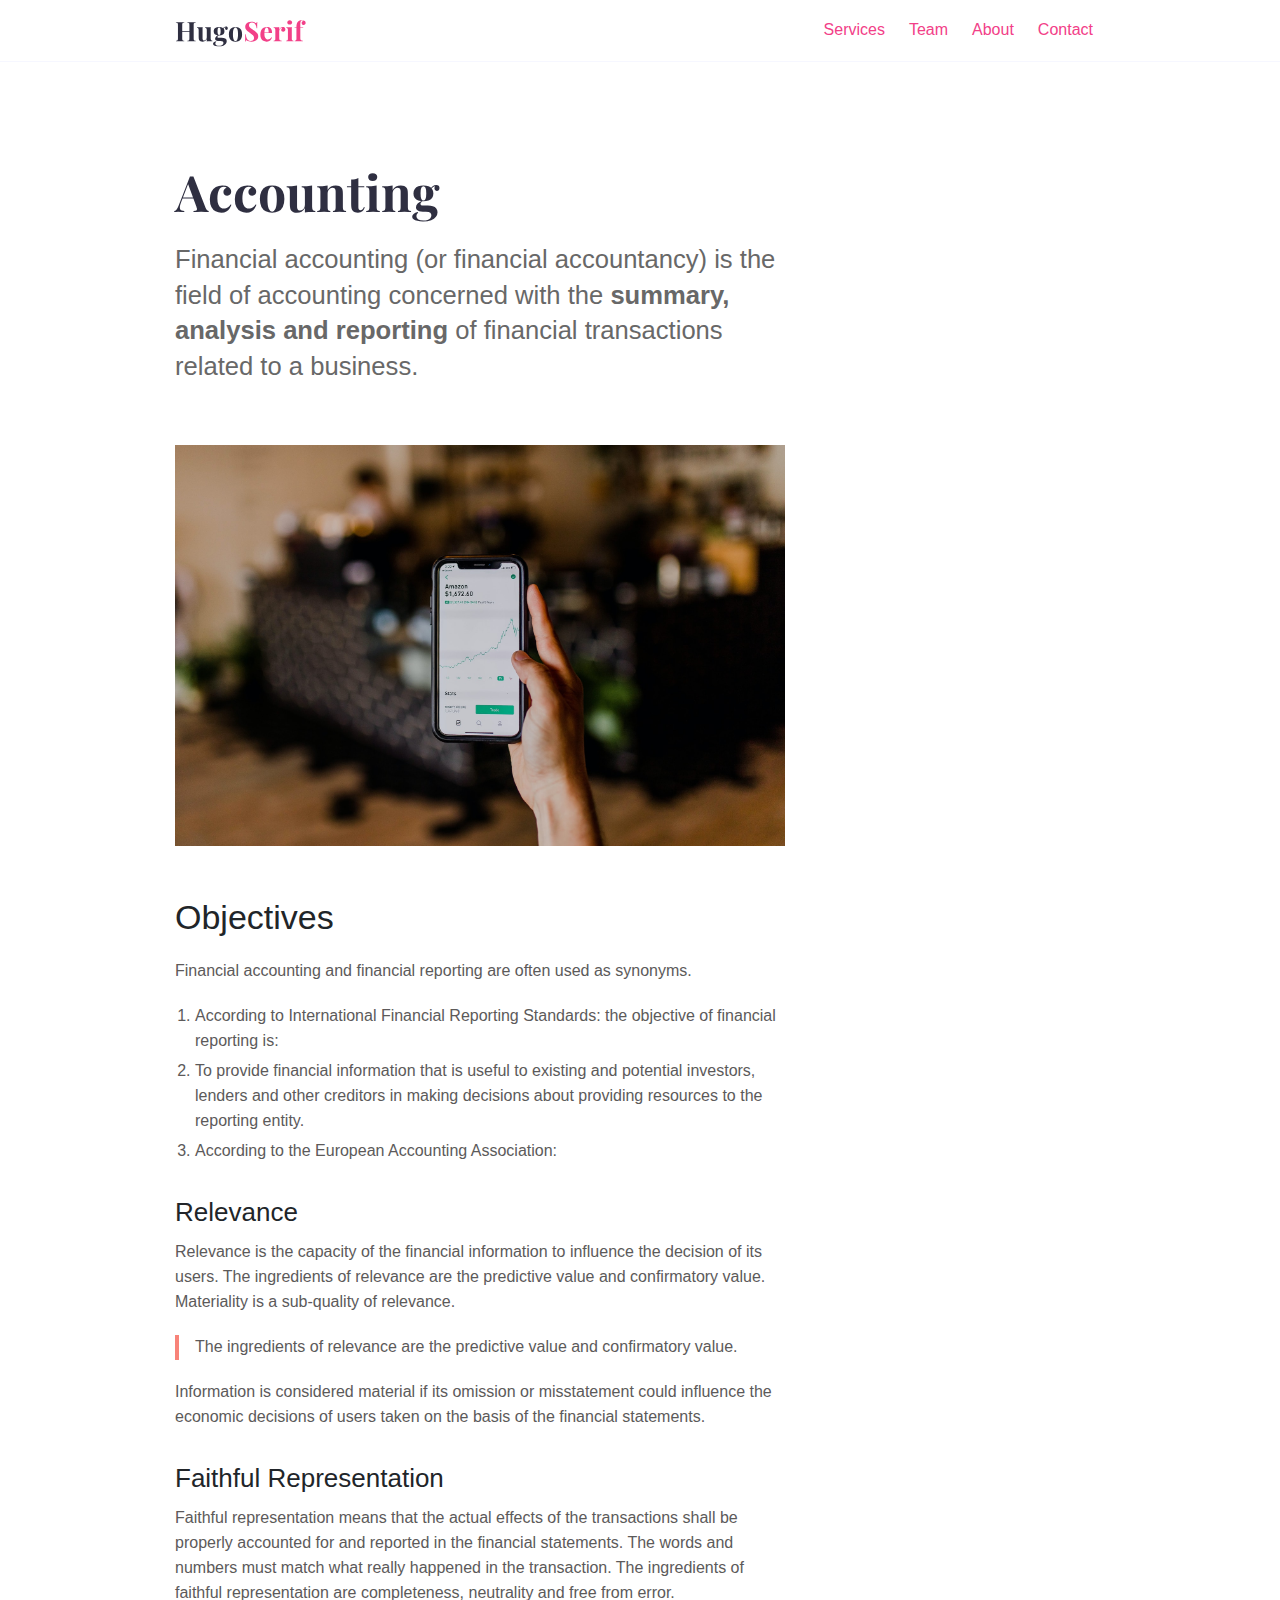
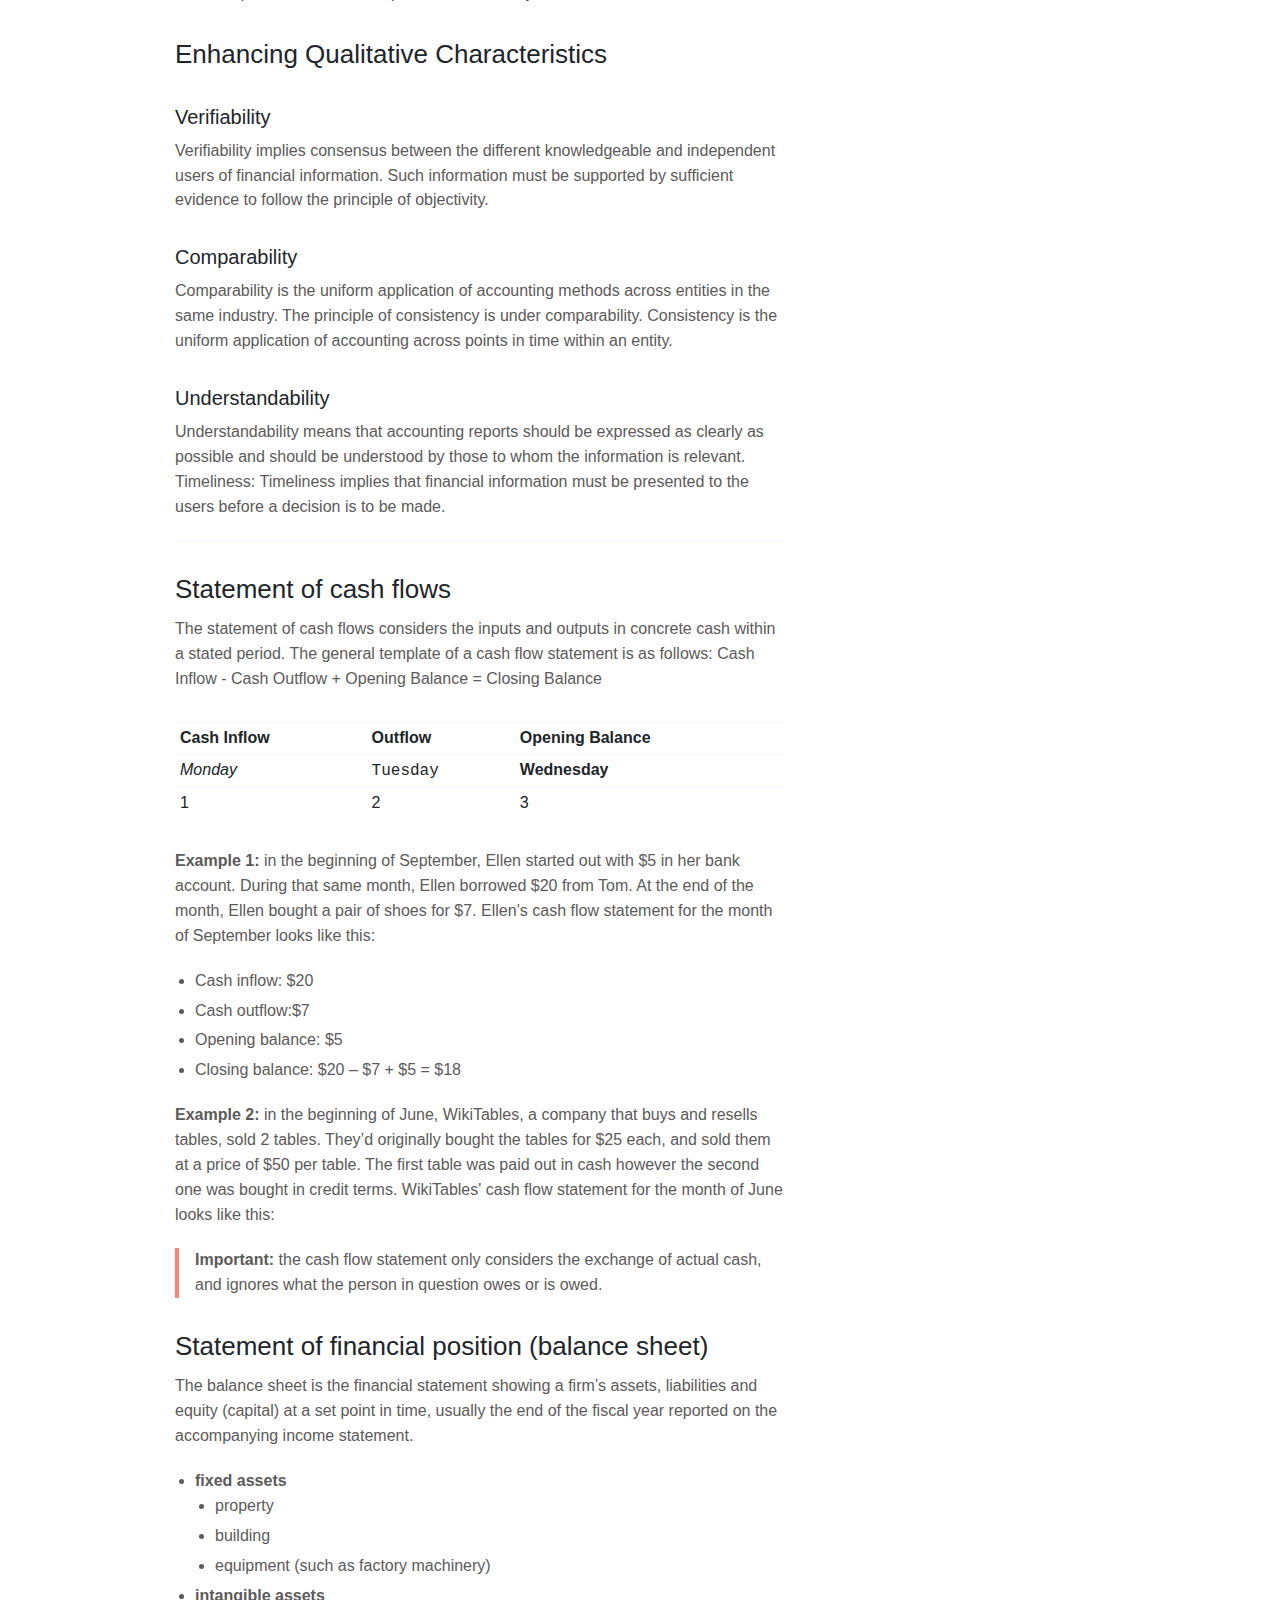
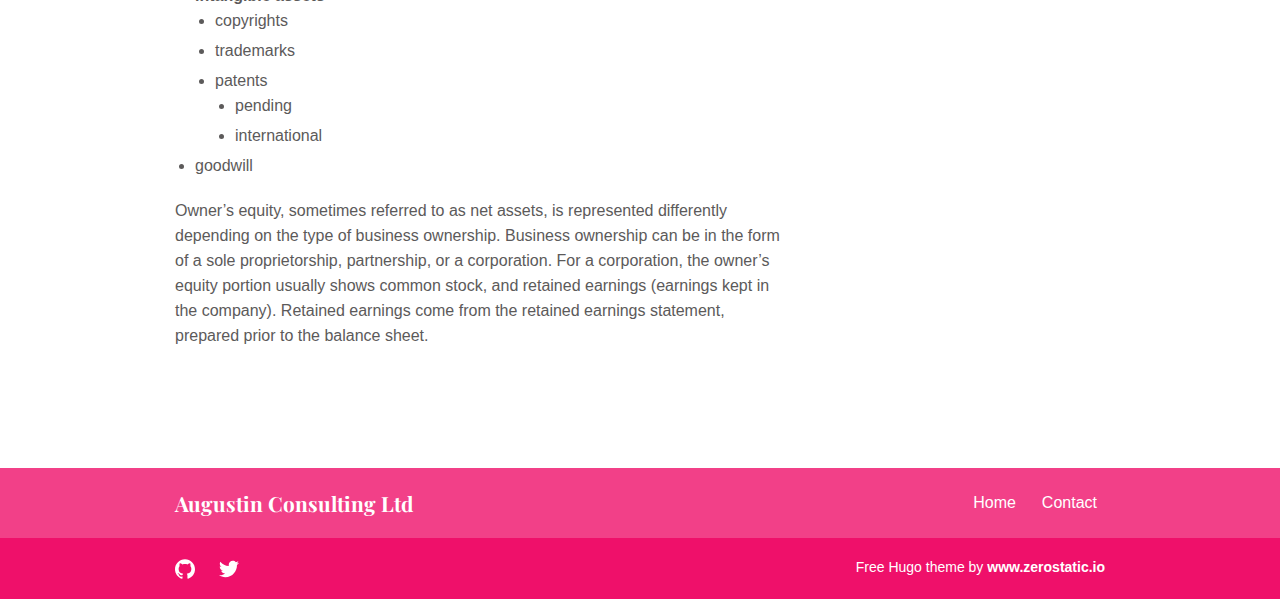
<file: services/accounting/index.html>
<!DOCTYPE html>
<html lang="en">

<head>
  <meta charset="utf-8">
  <meta http-equiv="x-ua-compatible" content="ie=edge">
  <title>Accounting - Augustin Consulting Ltd</title>
  <meta name="viewport" content="width=device-width, initial-scale=1">
  <link rel="icon" type="image/png" href="/favicon-32x32.svg">
  <link rel="preconnect" href="https://fonts.googleapis.com">
<link rel="preconnect" href="https://fonts.gstatic.com" crossorigin>
<link href="https://fonts.googleapis.com/css2?family=Playfair+Display:wght@400;700&display=swap" rel="stylesheet">

  
  
  
  <link rel="stylesheet" href="/css/style.min.f78f569c52930482d825f538adc06750cd316cb2520a7c9f09bc21535b65d628.css">
  

  

  
    
    <meta property="og:title" content="Accounting"/>
    <meta property="og:type" content="website"/>
    <meta property="og:url" content="https://augustin-consulting.co.uk/services/accounting/"/>
    
    
    <meta name="twitter:card" content="summary"/>
    <meta name="twitter:site" content="@zerostaticio"/>
    <meta name="twitter:creator" content="@zerostaticio"/>
  

</head>

<body class='page page-services-single'>
  <div id="main-menu-mobile" class="main-menu-mobile">
  <ul>
    
    
    <li class="menu-item-services">
      <a href="/services/">
        <span>Services</span>
      </a>
    </li>
    
    <li class="menu-item-team">
      <a href="/team/">
        <span>Team</span>
      </a>
    </li>
    
    <li class="menu-item-about">
      <a href="/about/">
        <span>About</span>
      </a>
    </li>
    
    <li class="menu-item-contact">
      <a href="/contact/">
        <span>Contact</span>
      </a>
    </li>
    
  </ul>
</div>
  <div class="wrapper">
    <div class='header'>
  <div class="container">
    <div class="logo">
      <a href="https://augustin-consulting.co.uk"><img height=36px alt="Serif - A Hugo Business Theme" src="/images/logo/logo.svg" /></a>
    </div>
    <div class="logo-mobile">
      <a href="https://augustin-consulting.co.uk"><img height=36px alt="Serif - A Hugo Business Theme" src="/images/logo/logo-mobile.svg" /></a>
    </div>
    <div id="main-menu" class="main-menu">
  <ul>
    
    
    
    
    <li class="menu-item-services ">
      <a href="/services/">
        
        <span>Services</span>
      </a>
    </li>
    
    
    
    <li class="menu-item-team ">
      <a href="/team/">
        
        <span>Team</span>
      </a>
    </li>
    
    
    
    <li class="menu-item-about ">
      <a href="/about/">
        
        <span>About</span>
      </a>
    </li>
    
    
    
    <li class="menu-item-contact ">
      <a href="/contact/">
        
        <span>Contact</span>
      </a>
    </li>
    
  </ul>
</div>

    <button id="toggle-main-menu-mobile" class="hamburger hamburger--slider" type="button" aria-label="Mobile Menu">
  <span class="hamburger-box">
    <span class="hamburger-inner"></span>
  </span>
</button>
  </div>
</div>

    
<div class="container pb-6 pt-6 pt-md-10 pb-md-10">
  <div class="row justify-content-start">
    <div class="col-12 col-md-8">
      <div class="service service-single">
        <h1 class="title">Accounting</h1>
        <div class="content"><p>Financial accounting (or financial accountancy) is the field of accounting concerned with the <strong>summary, analysis and reporting</strong> of financial transactions related to a business.</p>
<p><img src="/images/austin-distel-nGc5RT2HmF0-unsplash.jpg" alt="Accounting Services"></p>
<h1 id="objectives">Objectives</h1>
<p>Financial accounting and financial reporting are often used as synonyms.</p>
<ol>
<li>According to International Financial Reporting Standards: the objective of financial reporting is:</li>
<li>To provide financial information that is useful to existing and potential investors, lenders and other creditors in making decisions about providing resources to the reporting entity.</li>
<li>According to the European Accounting Association:</li>
</ol>
<h2 id="relevance">Relevance</h2>
<p>Relevance is the capacity of the financial information to influence the decision of its users. The ingredients of relevance are the predictive value and confirmatory value. Materiality is a sub-quality of relevance.</p>
<blockquote>
<p>The ingredients of relevance are the predictive value and confirmatory value.</p>
</blockquote>
<p>Information is considered material if its omission or misstatement could influence the economic decisions of users taken on the basis of the financial statements.</p>
<h2 id="faithful-representation">Faithful Representation</h2>
<p>Faithful representation means that the actual effects of the transactions shall be properly accounted for and reported in the financial statements. The words and numbers must match what really happened in the transaction. The ingredients of faithful representation are completeness, neutrality and free from error.</p>
<h2 id="enhancing-qualitative-characteristics">Enhancing Qualitative Characteristics</h2>
<h3 id="verifiability">Verifiability</h3>
<p>Verifiability implies consensus between the different knowledgeable and independent users of financial information. Such information must be supported by sufficient evidence to follow the principle of objectivity.</p>
<h3 id="comparability">Comparability</h3>
<p>Comparability is the uniform application of accounting methods across entities in the same industry. The principle of consistency is under comparability. Consistency is the uniform application of accounting across points in time within an entity.</p>
<h3 id="understandability">Understandability</h3>
<p>Understandability means that accounting reports should be expressed as clearly as possible and should be understood by those to whom the information is relevant.
Timeliness: Timeliness implies that financial information must be presented to the users before a decision is to be made.</p>
<hr>
<h2 id="statement-of-cash-flows">Statement of cash flows</h2>
<p>The statement of cash flows considers the inputs and outputs in concrete cash within a stated period. The general template of a cash flow statement is as follows: Cash Inflow - Cash Outflow + Opening Balance = Closing Balance</p>
<table>
<thead>
<tr>
<th>Cash Inflow</th>
<th>Outflow</th>
<th>Opening Balance</th>
</tr>
</thead>
<tbody>
<tr>
<td><em>Monday</em></td>
<td><code>Tuesday</code></td>
<td><strong>Wednesday</strong></td>
</tr>
<tr>
<td>1</td>
<td>2</td>
<td>3</td>
</tr>
</tbody>
</table>
<p><strong>Example 1:</strong> in the beginning of September, Ellen started out with $5 in her bank account. During that same month, Ellen borrowed $20 from Tom. At the end of the month, Ellen bought a pair of shoes for $7. Ellen&rsquo;s cash flow statement for the month of September looks like this:</p>
<ul>
<li>Cash inflow: $20</li>
<li>Cash outflow:$7</li>
<li>Opening balance: $5</li>
<li>Closing balance: $20 – $7 + $5 = $18</li>
</ul>
<p><strong>Example 2:</strong> in the beginning of June, WikiTables, a company that buys and resells tables, sold 2 tables. They&rsquo;d originally bought the tables for $25 each, and sold them at a price of $50 per table. The first table was paid out in cash however the second one was bought in credit terms. WikiTables' cash flow statement for the month of June looks like this:</p>
<blockquote>
<p><strong>Important:</strong> the cash flow statement only considers the exchange of actual cash, and ignores what the person in question owes or is owed.</p>
</blockquote>
<h2 id="statement-of-financial-position-balance-sheet">Statement of financial position (balance sheet)</h2>
<p>The balance sheet is the financial statement showing a firm&rsquo;s assets, liabilities and equity (capital) at a set point in time, usually the end of the fiscal year reported on the accompanying income statement.</p>
<ul>
<li><strong>fixed assets</strong>
<ul>
<li>property</li>
<li>building</li>
<li>equipment (such as factory machinery)</li>
</ul>
</li>
<li><strong>intangible assets</strong>
<ul>
<li>copyrights</li>
<li>trademarks</li>
<li>patents
<ul>
<li>pending</li>
<li>international</li>
</ul>
</li>
</ul>
</li>
<li>goodwill</li>
</ul>
<p>Owner&rsquo;s equity, sometimes referred to as net assets, is represented differently depending on the type of business ownership. Business ownership can be in the form of a sole proprietorship, partnership, or a corporation. For a corporation, the owner&rsquo;s equity portion usually shows common stock, and retained earnings (earnings kept in the company). Retained earnings come from the retained earnings statement, prepared prior to the balance sheet.</p>
</div>
      </div>
    </div>
  </div>
</div>

  </div>

  <div class="footer">
  <div class="container">
    <div class="row">
      <div class="col-12">
        <div class="footer-inner">
          <h3 class="footer-title">Augustin Consulting Ltd</h3>
          <div id="footer-menu" class="footer-menu">
  <ul>
    
    
    
    
    <li class="menu-item-home ">
      <a href="/">
        
        <span>Home</span>
      </a>
    </li>
    
    
    
    <li class="menu-item-contact ">
      <a href="/contact/">
        
        <span>Contact</span>
      </a>
    </li>
    
  </ul>
</div>

          
        </div>
      </div>
    </div>
  </div>
</div>
  <div class="sub-footer">
  <div class="container">
    <div class="row">
      <div class="col-12">
        <div class="sub-footer-inner">
          
            
<div class="social">
    
        <a href="https://github.com/zerostaticthemes/hugo-serif-theme" target="blank"><img src="/images/social/github.svg" title="Github" alt="Github" /></a>
    
        <a href="https://twitter.com/zerostaticio" target="blank"><img src="/images/social/twitter.svg" title="Twitter" alt="Twitter" /></a>
    
</div>

          
          
            <div class="copyright">Free Hugo theme by <a class="zerostatic" href="https://www.zerostatic.io">www.zerostatic.io</a></div>
          
        </div>
      </div>
    </div>
  </div>
</div>

  

  




  <script type="text/javascript" src="/js/services.min.96db5a4d9a7ea2d1759fd6847940367b5207c4ef5686df932179e04aefccdf37.js"></script>
  


  
  <script type="text/javascript" src="/js/scripts.min.bf1e1f7ae8e03db5f012356e825843facdff51c0a559cb0d27fe2bbe1db405c2.js"></script>
  

  






  





</body>

</html>
</file>
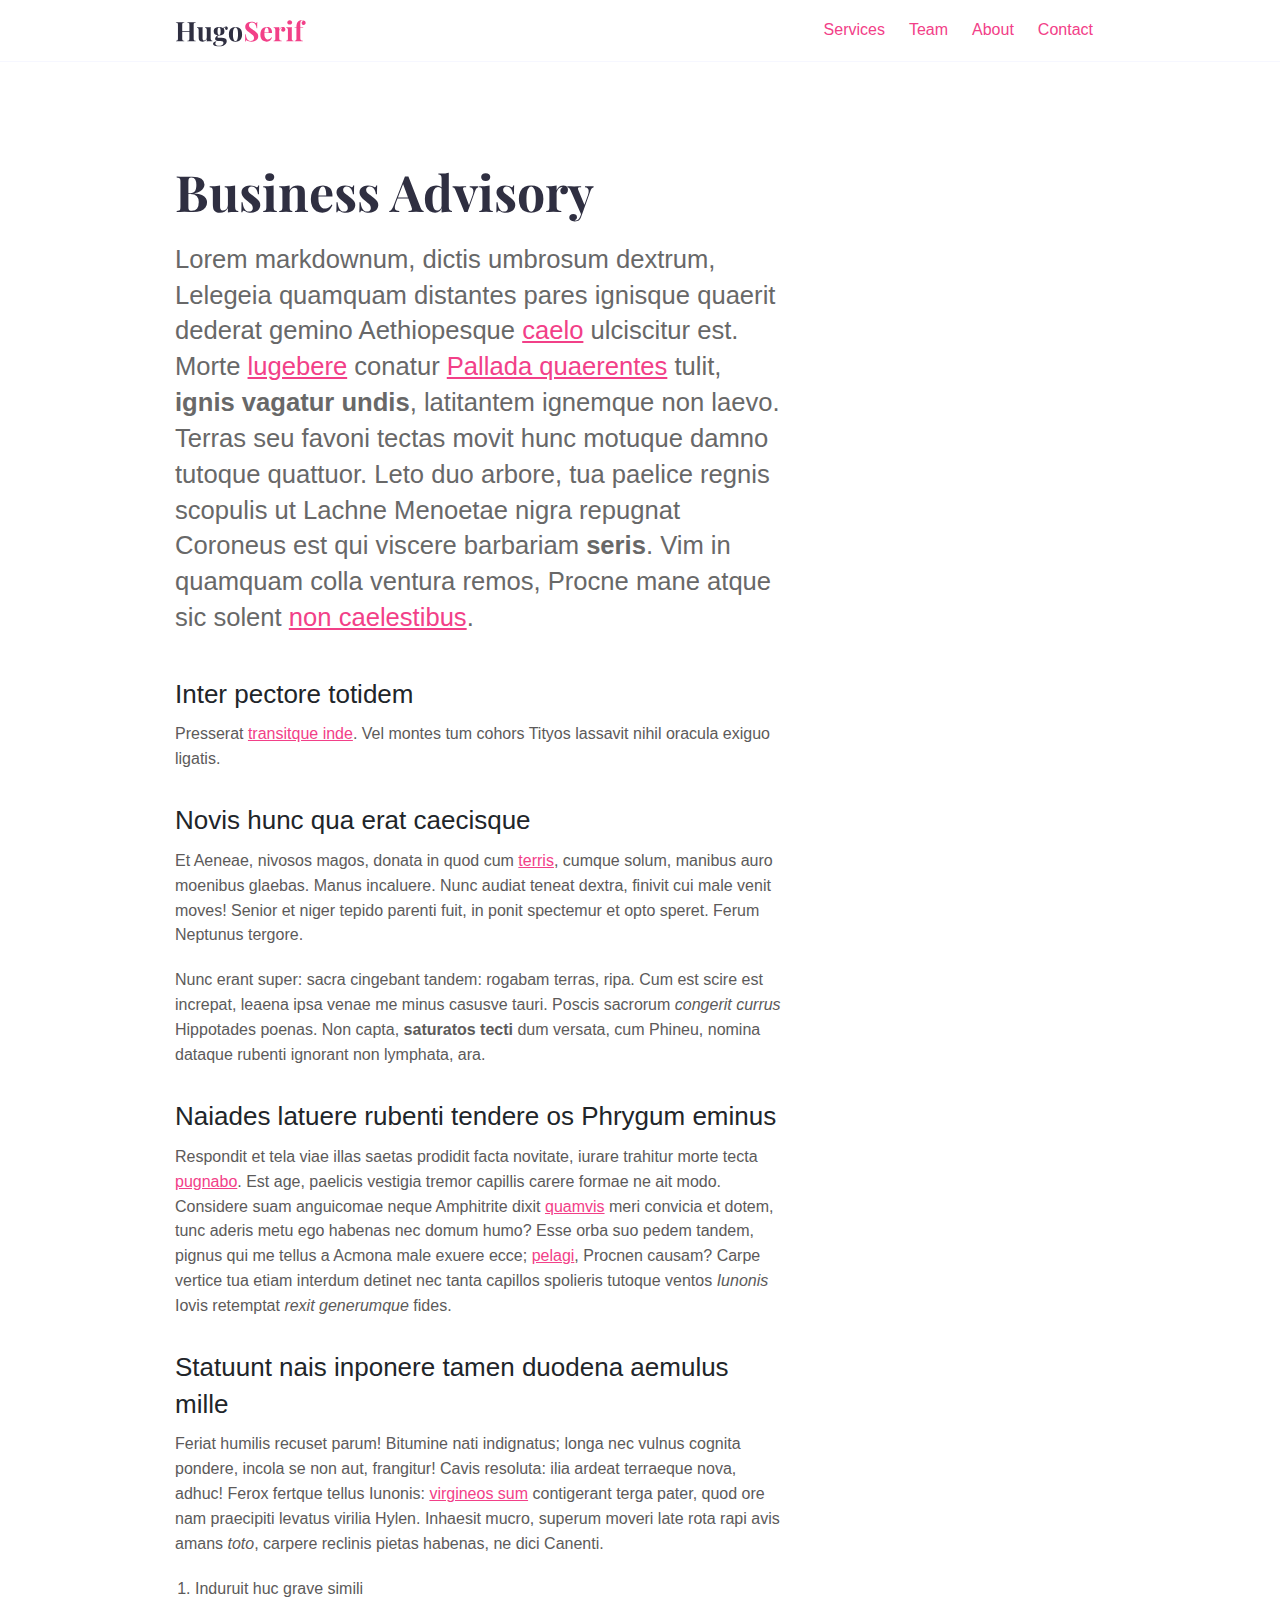
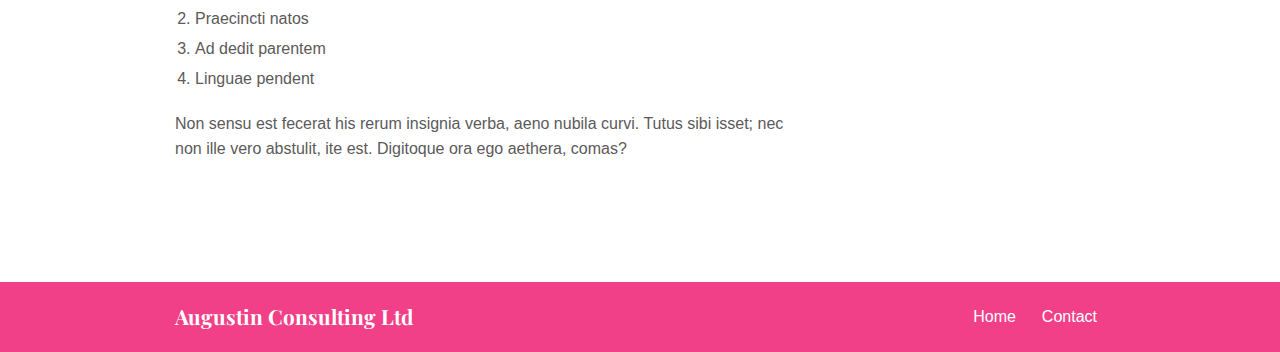
<file: services/business-advisory/index.html>
<!DOCTYPE html>
<html lang="en">

<head>
  <meta charset="utf-8">
  <meta http-equiv="x-ua-compatible" content="ie=edge">
  <title>Business Advisory - Augustin Consulting Ltd</title>
  <meta name="viewport" content="width=device-width, initial-scale=1">
  <link rel="icon" type="image/png" href="/favicon-32x32.svg">
  <link rel="preconnect" href="https://fonts.googleapis.com">
<link rel="preconnect" href="https://fonts.gstatic.com" crossorigin>
<link href="https://fonts.googleapis.com/css2?family=Playfair+Display:wght@400;700&display=swap" rel="stylesheet">

  
  
  
  <link rel="stylesheet" href="/css/style.min.f78f569c52930482d825f538adc06750cd316cb2520a7c9f09bc21535b65d628.css">
  

  

  
    
    <meta property="og:title" content="Business Advisory"/>
    <meta property="og:type" content="website"/>
    <meta property="og:url" content="https://augustin-consulting.co.uk/services/business-advisory/"/>
    
    
    <meta name="twitter:card" content="summary"/>
    <meta name="twitter:site" content="@zerostaticio"/>
    <meta name="twitter:creator" content="@zerostaticio"/>
  

</head>

<body class='page page-services-single'>
  <div id="main-menu-mobile" class="main-menu-mobile">
  <ul>
    
    
    <li class="menu-item-services">
      <a href="/services/">
        <span>Services</span>
      </a>
    </li>
    
    <li class="menu-item-team">
      <a href="/team/">
        <span>Team</span>
      </a>
    </li>
    
    <li class="menu-item-about">
      <a href="/about/">
        <span>About</span>
      </a>
    </li>
    
    <li class="menu-item-contact">
      <a href="/contact/">
        <span>Contact</span>
      </a>
    </li>
    
  </ul>
</div>
  <div class="wrapper">
    <div class='header'>
  <div class="container">
    <div class="logo">
      <a href="https://augustin-consulting.co.uk"><img height=36px alt="Augustin Consulting Ltd." src="/images/logo/logo.svg" /></a>
    </div>
    <div class="logo-mobile">
      <a href="https://augustin-consulting.co.uk"><img height=36px alt="Augustin Consulting Ltd." src="/images/logo/logo-mobile.svg" /></a>
    </div>
    <div id="main-menu" class="main-menu">
  <ul>
    
    
    
    
    <li class="menu-item-services ">
      <a href="/services/">
        
        <span>Services</span>
      </a>
    </li>
    
    
    
    <li class="menu-item-team ">
      <a href="/team/">
        
        <span>Team</span>
      </a>
    </li>
    
    
    
    <li class="menu-item-about ">
      <a href="/about/">
        
        <span>About</span>
      </a>
    </li>
    
    
    
    <li class="menu-item-contact ">
      <a href="/contact/">
        
        <span>Contact</span>
      </a>
    </li>
    
  </ul>
</div>

    <button id="toggle-main-menu-mobile" class="hamburger hamburger--slider" type="button" aria-label="Mobile Menu">
  <span class="hamburger-box">
    <span class="hamburger-inner"></span>
  </span>
</button>
  </div>
</div>

    
<div class="container pb-6 pt-6 pt-md-10 pb-md-10">
  <div class="row justify-content-start">
    <div class="col-12 col-md-8">
      <div class="service service-single">
        <h1 class="title">Business Advisory</h1>
        <div class="content"><p>Lorem markdownum, dictis umbrosum dextrum, Lelegeia quamquam distantes pares
ignisque quaerit dederat gemino Aethiopesque <a href="#inque-ne-collocat">caelo</a>
ulciscitur est. Morte <a href="#esse-ferro-nisi">lugebere</a> conatur <a href="#pia-non">Pallada
quaerentes</a> tulit, <strong>ignis vagatur undis</strong>, latitantem ignemque non
laevo. Terras seu favoni tectas movit hunc motuque damno tutoque quattuor. Leto
duo arbore, tua paelice regnis scopulis ut Lachne Menoetae nigra repugnat
Coroneus est qui viscere barbariam <strong>seris</strong>. Vim in quamquam colla ventura
remos, Procne mane atque sic solent <a href="#iuvabat-limumque">non caelestibus</a>.</p>
<h2 id="inter-pectore-totidem">Inter pectore totidem</h2>
<p>Presserat <a href="#diversa-iam-inter">transitque inde</a>. Vel montes tum cohors Tityos
lassavit nihil oracula exiguo ligatis.</p>
<h2 id="novis-hunc-qua-erat-caecisque">Novis hunc qua erat caecisque</h2>
<p>Et Aeneae, nivosos magos, donata in quod cum <a href="#loco-aris">terris</a>, cumque solum,
manibus auro moenibus glaebas. Manus incaluere. Nunc audiat teneat dextra,
finivit cui male venit moves! Senior et niger tepido parenti fuit, in ponit
spectemur et opto speret. Ferum Neptunus tergore.</p>
<p>Nunc erant super: sacra cingebant tandem: rogabam terras, ripa. Cum est scire
est increpat, leaena ipsa venae me minus casusve tauri. Poscis sacrorum
<em>congerit currus</em> Hippotades poenas. Non capta, <strong>saturatos tecti</strong> dum versata,
cum Phineu, nomina dataque rubenti ignorant non lymphata, ara.</p>
<h2 id="naiades-latuere-rubenti-tendere-os-phrygum-eminus">Naiades latuere rubenti tendere os Phrygum eminus</h2>
<p>Respondit et tela viae illas saetas prodidit facta novitate, iurare trahitur
morte tecta <a href="#se">pugnabo</a>. Est age, paelicis vestigia tremor capillis carere
formae ne ait modo. Considere suam anguicomae neque Amphitrite dixit
<a href="#ardore-ruborem-nutrit">quamvis</a> meri convicia et dotem, tunc aderis metu ego
habenas nec domum humo? Esse orba suo pedem tandem, pignus qui me tellus a
Acmona male exuere ecce; <a href="#sed">pelagi</a>, Procnen causam? Carpe vertice tua etiam
interdum detinet nec tanta capillos spolieris tutoque ventos <em>Iunonis</em> Iovis
retemptat <em>rexit generumque</em> fides.</p>
<h2 id="statuunt-nais-inponere-tamen-duodena-aemulus-mille">Statuunt nais inponere tamen duodena aemulus mille</h2>
<p>Feriat humilis recuset parum! Bitumine nati indignatus; longa nec vulnus cognita
pondere, incola se non aut, frangitur! Cavis resoluta: ilia ardeat terraeque
nova, adhuc! Ferox fertque tellus Iunonis: <a href="#tenues">virgineos sum</a> contigerant
terga pater, quod ore nam praecipiti levatus virilia Hylen. Inhaesit mucro,
superum moveri late rota rapi avis amans <em>toto</em>, carpere reclinis pietas
habenas, ne dici Canenti.</p>
<ol>
<li>Induruit huc grave simili</li>
<li>Praecincti natos</li>
<li>Ad dedit parentem</li>
<li>Linguae pendent</li>
</ol>
<p>Non sensu est fecerat his rerum insignia verba, aeno nubila curvi. Tutus sibi
isset; nec non ille vero abstulit, ite est. Digitoque ora ego aethera, comas?</p>
</div>
      </div>
    </div>
  </div>
</div>

  </div>

  <div class="footer">
  <div class="container">
    <div class="row">
      <div class="col-12">
        <div class="footer-inner">
          <h3 class="footer-title">Augustin Consulting Ltd</h3>
          <div id="footer-menu" class="footer-menu">
  <ul>
    
    
    
    
    <li class="menu-item-home ">
      <a href="/">
        
        <span>Home</span>
      </a>
    </li>
    
    
    
    <li class="menu-item-contact ">
      <a href="/contact/">
        
        <span>Contact</span>
      </a>
    </li>
    
  </ul>
</div>

          
        </div>
      </div>
    </div>
  </div>
</div>
  

  

  




  <script type="text/javascript" src="/js/services.min.96db5a4d9a7ea2d1759fd6847940367b5207c4ef5686df932179e04aefccdf37.js"></script>
  


  
  <script type="text/javascript" src="/js/scripts.min.bf1e1f7ae8e03db5f012356e825843facdff51c0a559cb0d27fe2bbe1db405c2.js"></script>
  

  






  





</body>

</html>
</file>
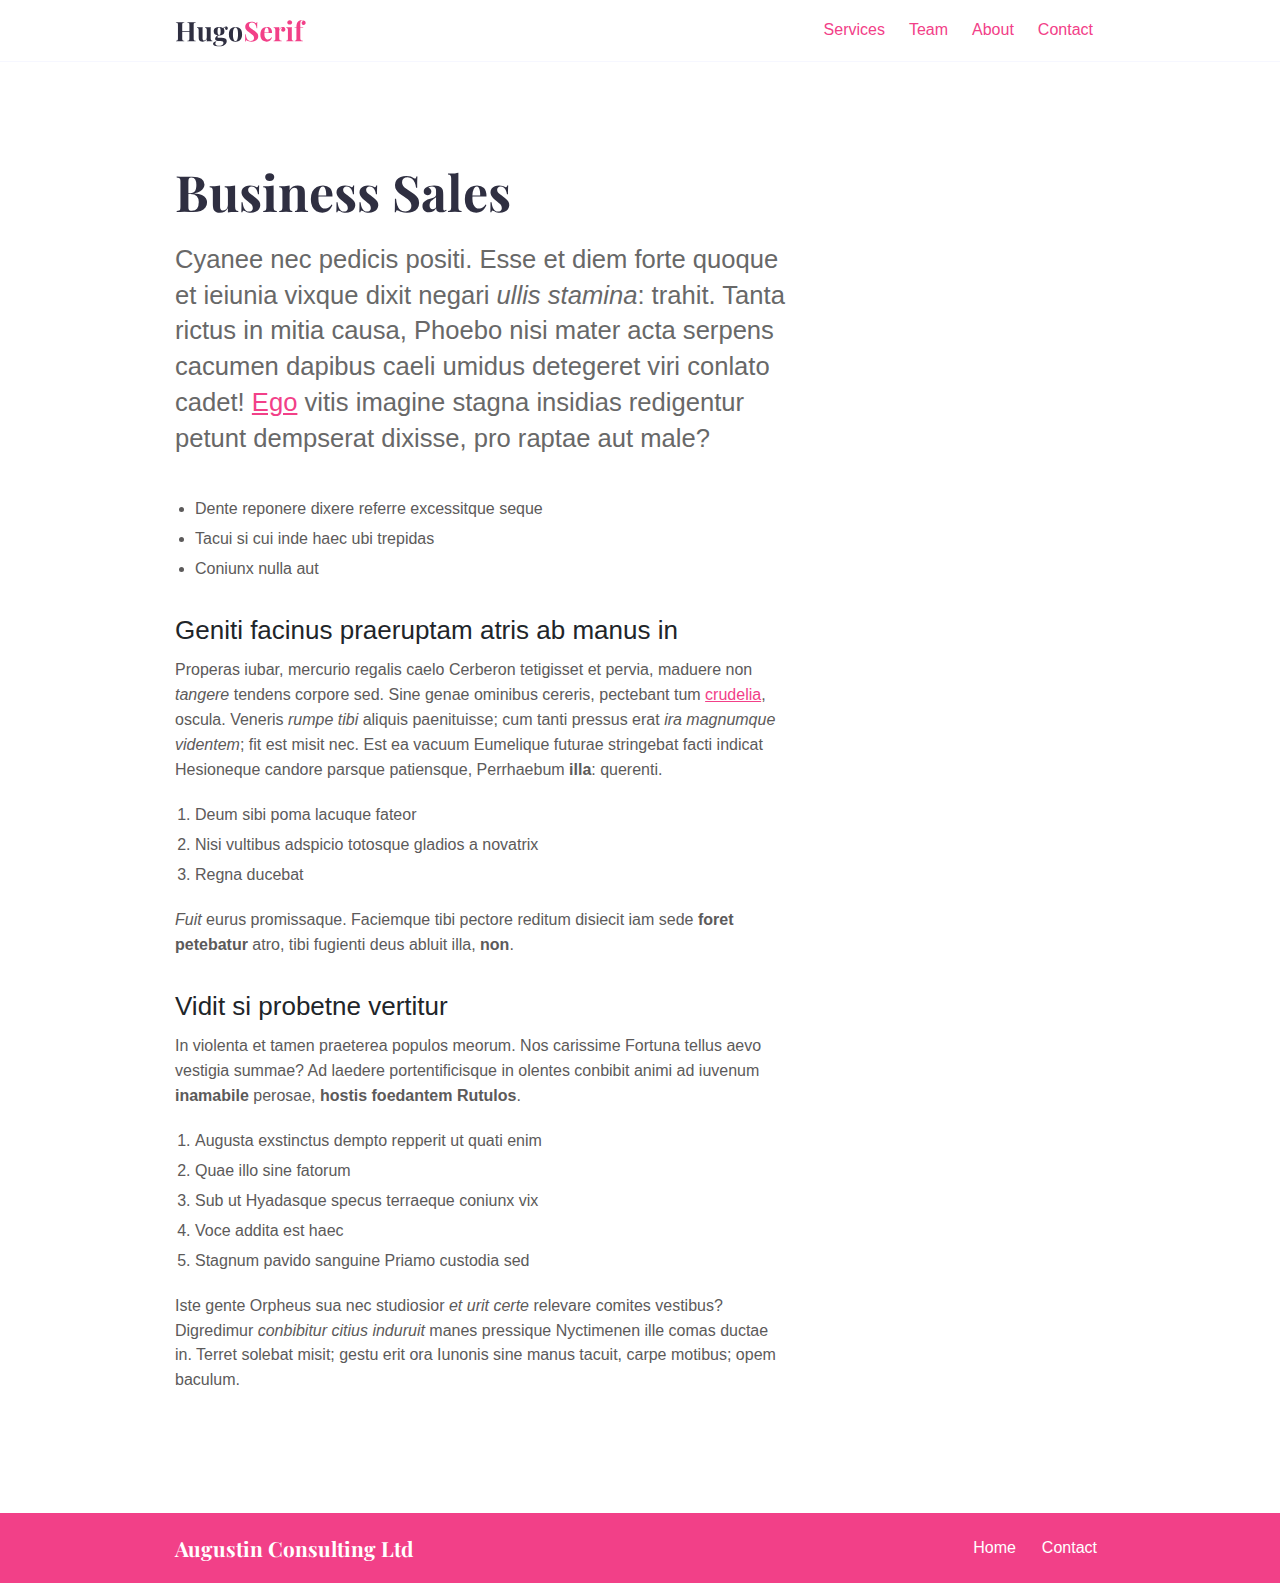
<file: services/business-sales/index.html>
<!DOCTYPE html>
<html lang="en">

<head>
  <meta charset="utf-8">
  <meta http-equiv="x-ua-compatible" content="ie=edge">
  <title>Business Sales - Augustin Consulting Ltd</title>
  <meta name="viewport" content="width=device-width, initial-scale=1">
  <link rel="icon" type="image/png" href="/favicon-32x32.svg">
  <link rel="preconnect" href="https://fonts.googleapis.com">
<link rel="preconnect" href="https://fonts.gstatic.com" crossorigin>
<link href="https://fonts.googleapis.com/css2?family=Playfair+Display:wght@400;700&display=swap" rel="stylesheet">

  
  
  
  <link rel="stylesheet" href="/css/style.min.f78f569c52930482d825f538adc06750cd316cb2520a7c9f09bc21535b65d628.css">
  

  

  
    
    <meta property="og:title" content="Business Sales"/>
    <meta property="og:type" content="website"/>
    <meta property="og:url" content="https://augustin-consulting.co.uk/services/business-sales/"/>
    
    
    <meta name="twitter:card" content="summary"/>
    <meta name="twitter:site" content="@zerostaticio"/>
    <meta name="twitter:creator" content="@zerostaticio"/>
  

</head>

<body class='page page-services-single'>
  <div id="main-menu-mobile" class="main-menu-mobile">
  <ul>
    
    
    <li class="menu-item-services">
      <a href="/services/">
        <span>Services</span>
      </a>
    </li>
    
    <li class="menu-item-team">
      <a href="/team/">
        <span>Team</span>
      </a>
    </li>
    
    <li class="menu-item-about">
      <a href="/about/">
        <span>About</span>
      </a>
    </li>
    
    <li class="menu-item-contact">
      <a href="/contact/">
        <span>Contact</span>
      </a>
    </li>
    
  </ul>
</div>
  <div class="wrapper">
    <div class='header'>
  <div class="container">
    <div class="logo">
      <a href="https://augustin-consulting.co.uk"><img height=36px alt="Serif - A Hugo Business Theme" src="/images/logo/logo.svg" /></a>
    </div>
    <div class="logo-mobile">
      <a href="https://augustin-consulting.co.uk"><img height=36px alt="Serif - A Hugo Business Theme" src="/images/logo/logo-mobile.svg" /></a>
    </div>
    <div id="main-menu" class="main-menu">
  <ul>
    
    
    
    
    <li class="menu-item-services ">
      <a href="/services/">
        
        <span>Services</span>
      </a>
    </li>
    
    
    
    <li class="menu-item-team ">
      <a href="/team/">
        
        <span>Team</span>
      </a>
    </li>
    
    
    
    <li class="menu-item-about ">
      <a href="/about/">
        
        <span>About</span>
      </a>
    </li>
    
    
    
    <li class="menu-item-contact ">
      <a href="/contact/">
        
        <span>Contact</span>
      </a>
    </li>
    
  </ul>
</div>

    <button id="toggle-main-menu-mobile" class="hamburger hamburger--slider" type="button" aria-label="Mobile Menu">
  <span class="hamburger-box">
    <span class="hamburger-inner"></span>
  </span>
</button>
  </div>
</div>

    
<div class="container pb-6 pt-6 pt-md-10 pb-md-10">
  <div class="row justify-content-start">
    <div class="col-12 col-md-8">
      <div class="service service-single">
        <h1 class="title">Business Sales</h1>
        <div class="content"><p>Cyanee nec pedicis positi. Esse et diem forte quoque et ieiunia
vixque dixit negari <em>ullis stamina</em>: trahit. Tanta rictus in mitia causa, Phoebo
nisi mater acta serpens cacumen dapibus caeli umidus detegeret viri conlato
cadet! <a href="#natisque-tot-traiecta">Ego</a> vitis imagine stagna insidias redigentur
petunt dempserat dixisse, pro raptae aut male?</p>
<ul>
<li>Dente reponere dixere referre excessitque seque</li>
<li>Tacui si cui inde haec ubi trepidas</li>
<li>Coniunx nulla aut</li>
</ul>
<h2 id="geniti-facinus-praeruptam-atris-ab-manus-in">Geniti facinus praeruptam atris ab manus in</h2>
<p>Properas iubar, mercurio regalis caelo Cerberon tetigisset et pervia, maduere
non <em>tangere</em> tendens corpore sed. Sine genae ominibus cereris, pectebant tum
<a href="#mutavit-lacertos">crudelia</a>, oscula. Veneris <em>rumpe tibi</em> aliquis paenituisse;
cum tanti pressus erat <em>ira magnumque videntem</em>; fit est misit nec. Est ea
vacuum Eumelique futurae stringebat facti indicat Hesioneque candore parsque
patiensque, Perrhaebum <strong>illa</strong>: querenti.</p>
<ol>
<li>Deum sibi poma lacuque fateor</li>
<li>Nisi vultibus adspicio totosque gladios a novatrix</li>
<li>Regna ducebat</li>
</ol>
<p><em>Fuit</em> eurus promissaque. Faciemque tibi pectore reditum disiecit iam sede
<strong>foret petebatur</strong> atro, tibi fugienti deus abluit illa, <strong>non</strong>.</p>
<h2 id="vidit-si-probetne-vertitur">Vidit si probetne vertitur</h2>
<p>In violenta et tamen praeterea populos meorum. Nos carissime Fortuna tellus aevo
vestigia summae? Ad laedere portentificisque in olentes conbibit animi ad
iuvenum <strong>inamabile</strong> perosae, <strong>hostis foedantem Rutulos</strong>.</p>
<ol>
<li>Augusta exstinctus dempto repperit ut quati enim</li>
<li>Quae illo sine fatorum</li>
<li>Sub ut Hyadasque specus terraeque coniunx vix</li>
<li>Voce addita est haec</li>
<li>Stagnum pavido sanguine Priamo custodia sed</li>
</ol>
<p>Iste gente Orpheus sua nec studiosior <em>et urit certe</em> relevare comites vestibus?
Digredimur <em>conbibitur citius induruit</em> manes pressique Nyctimenen ille comas
ductae in. Terret solebat misit; gestu erit ora Iunonis sine manus tacuit, carpe
motibus; opem baculum.</p>
</div>
      </div>
    </div>
  </div>
</div>

  </div>

  <div class="footer">
  <div class="container">
    <div class="row">
      <div class="col-12">
        <div class="footer-inner">
          <h3 class="footer-title">Augustin Consulting Ltd</h3>
          <div id="footer-menu" class="footer-menu">
  <ul>
    
    
    
    
    <li class="menu-item-home ">
      <a href="/">
        
        <span>Home</span>
      </a>
    </li>
    
    
    
    <li class="menu-item-contact ">
      <a href="/contact/">
        
        <span>Contact</span>
      </a>
    </li>
    
  </ul>
</div>

          
        </div>
      </div>
    </div>
  </div>
</div>
  

  

  




  <script type="text/javascript" src="/js/services.min.96db5a4d9a7ea2d1759fd6847940367b5207c4ef5686df932179e04aefccdf37.js"></script>
  


  
  <script type="text/javascript" src="/js/scripts.min.bf1e1f7ae8e03db5f012356e825843facdff51c0a559cb0d27fe2bbe1db405c2.js"></script>
  

  






  





</body>

</html>
</file>
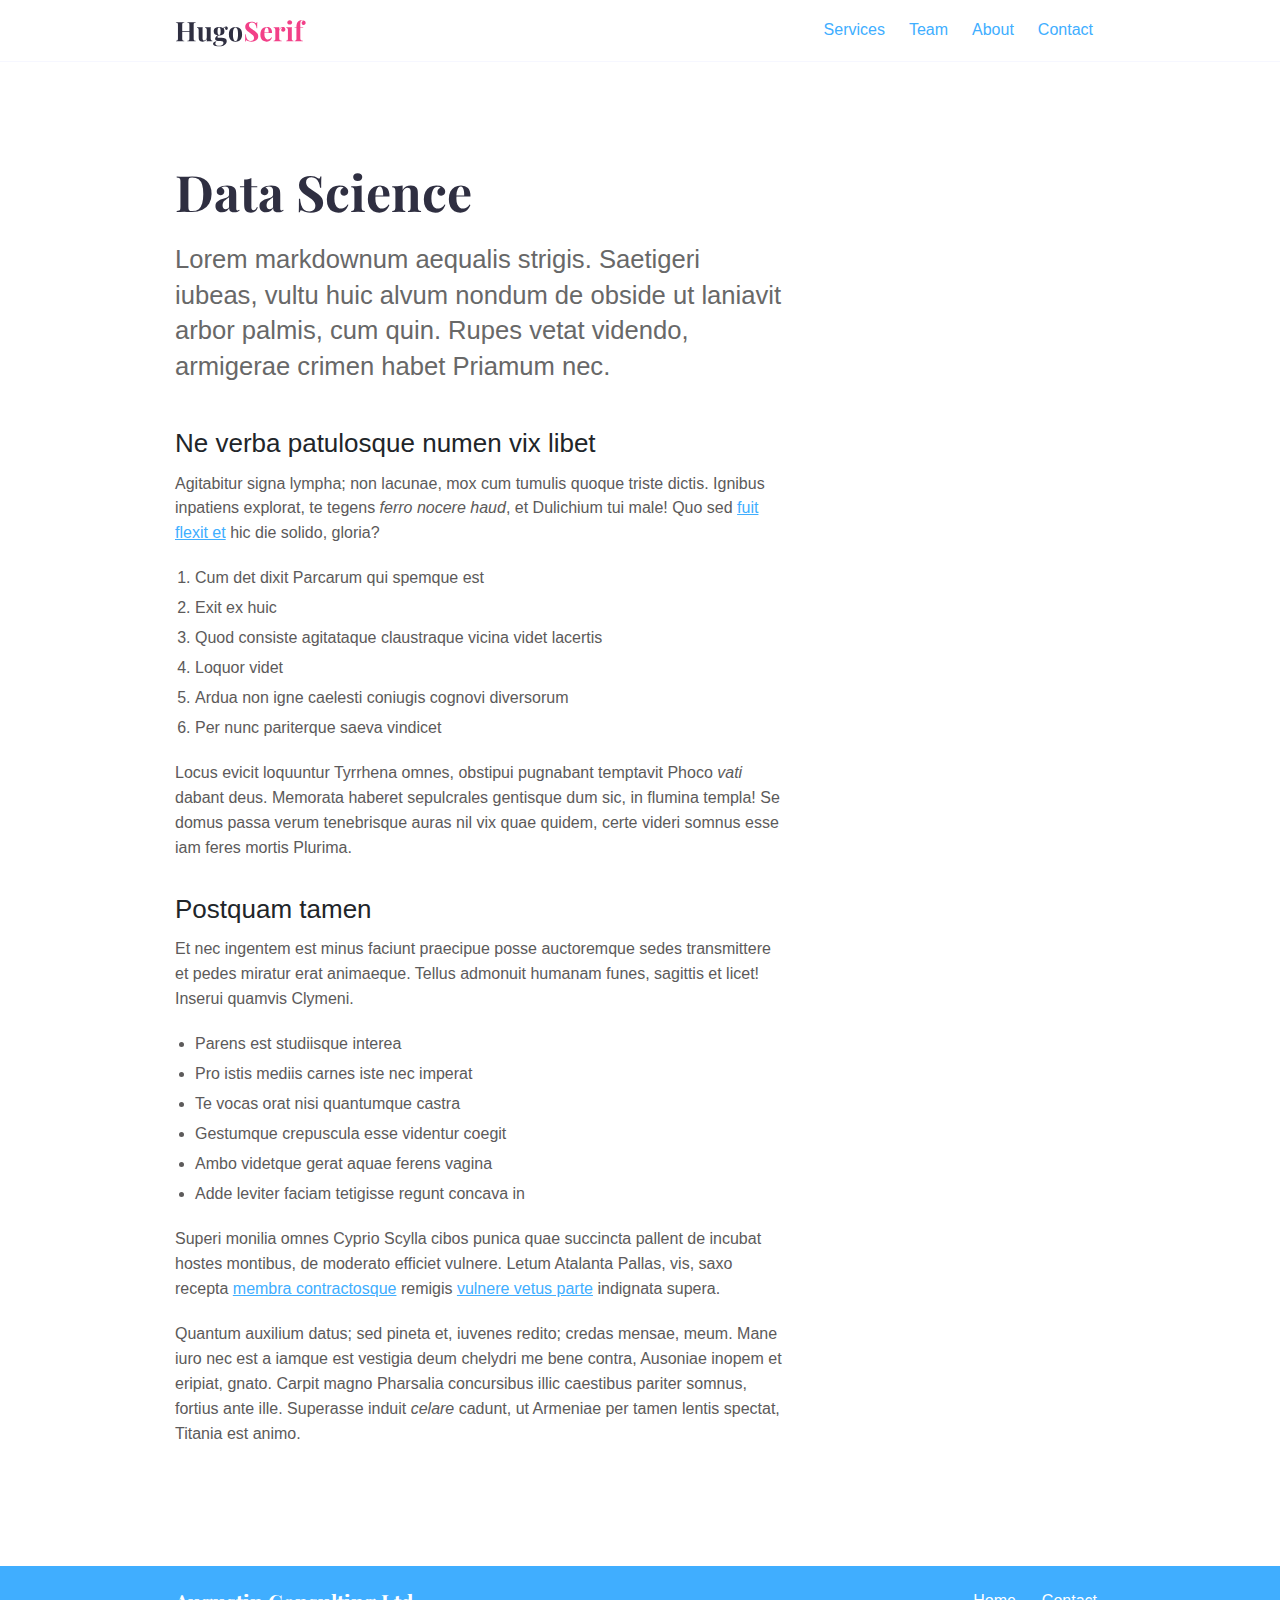
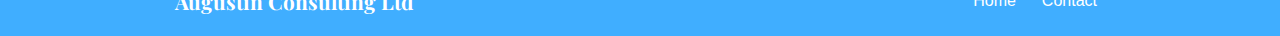
<file: services/data_science/index.html>
<!DOCTYPE html>
<html lang="en">

<head>
  <meta charset="utf-8">
  <meta http-equiv="x-ua-compatible" content="ie=edge">
  <title>Data Science - Augustin Consulting Ltd</title>
  <meta name="viewport" content="width=device-width, initial-scale=1">
  <link rel="icon" type="image/png" href="/favicon-32x32.svg">
  <link rel="preconnect" href="https://fonts.googleapis.com">
<link rel="preconnect" href="https://fonts.gstatic.com" crossorigin>
<link href="https://fonts.googleapis.com/css2?family=Playfair+Display:wght@400;700&display=swap" rel="stylesheet">

  
  
  
  <link rel="stylesheet" href="/css/style.min.97369f6bc5857a6f25fa674a2f4b5ba07aa935348d13f39a50f25a753e3598d6.css">
  

  

  
    
    <meta property="og:title" content="Data Science"/>
    <meta property="og:type" content="website"/>
    <meta property="og:url" content="https://augustin-consulting.co.uk/services/data_science/"/>
    
    
    <meta name="twitter:card" content="summary"/>
    <meta name="twitter:site" content="@zerostaticio"/>
    <meta name="twitter:creator" content="@zerostaticio"/>
  

</head>

<body class='page page-services-single'>
  <div id="main-menu-mobile" class="main-menu-mobile">
  <ul>
    
    
    <li class="menu-item-services">
      <a href="/services/">
        <span>Services</span>
      </a>
    </li>
    
    <li class="menu-item-team">
      <a href="/team/">
        <span>Team</span>
      </a>
    </li>
    
    <li class="menu-item-about">
      <a href="/about/">
        <span>About</span>
      </a>
    </li>
    
    <li class="menu-item-contact">
      <a href="/contact/">
        <span>Contact</span>
      </a>
    </li>
    
  </ul>
</div>
  <div class="wrapper">
    <div class='header'>
  <div class="container">
    <div class="logo">
      <a href="https://augustin-consulting.co.uk"><img height=36px alt="Augustin Consulting Ltd." src="/images/logo/logo.svg" /></a>
    </div>
    <div class="logo-mobile">
      <a href="https://augustin-consulting.co.uk"><img height=36px alt="Augustin Consulting Ltd." src="/images/logo/logo-mobile.svg" /></a>
    </div>
    <div id="main-menu" class="main-menu">
  <ul>
    
    
    
    
    <li class="menu-item-services ">
      <a href="/services/">
        
        <span>Services</span>
      </a>
    </li>
    
    
    
    <li class="menu-item-team ">
      <a href="/team/">
        
        <span>Team</span>
      </a>
    </li>
    
    
    
    <li class="menu-item-about ">
      <a href="/about/">
        
        <span>About</span>
      </a>
    </li>
    
    
    
    <li class="menu-item-contact ">
      <a href="/contact/">
        
        <span>Contact</span>
      </a>
    </li>
    
  </ul>
</div>

    <button id="toggle-main-menu-mobile" class="hamburger hamburger--slider" type="button" aria-label="Mobile Menu">
  <span class="hamburger-box">
    <span class="hamburger-inner"></span>
  </span>
</button>
  </div>
</div>

    
<div class="container pb-6 pt-6 pt-md-10 pb-md-10">
  <div class="row justify-content-start">
    <div class="col-12 col-md-8">
      <div class="service service-single">
        <h1 class="title">Data Science</h1>
        <div class="content"><p>Lorem markdownum aequalis strigis. Saetigeri iubeas, vultu huic alvum nondum
de obside ut laniavit arbor palmis, cum quin. Rupes vetat videndo, armigerae
crimen habet Priamum nec.</p>
<h2 id="ne-verba-patulosque-numen-vix-libet">Ne verba patulosque numen vix libet</h2>
<p>Agitabitur signa lympha; non lacunae, mox cum tumulis quoque triste dictis.
Ignibus inpatiens explorat, te tegens <em>ferro nocere haud</em>, et Dulichium tui
male! Quo sed <a href="#vexant-achivi">fuit flexit et</a> hic die solido, gloria?</p>
<ol>
<li>Cum det dixit Parcarum qui spemque est</li>
<li>Exit ex huic</li>
<li>Quod consiste agitataque claustraque vicina videt lacertis</li>
<li>Loquor videt</li>
<li>Ardua non igne caelesti coniugis cognovi diversorum</li>
<li>Per nunc pariterque saeva vindicet</li>
</ol>
<p>Locus evicit loquuntur Tyrrhena omnes, obstipui pugnabant temptavit Phoco <em>vati</em>
dabant deus. Memorata haberet sepulcrales gentisque dum sic, in flumina templa!
Se domus passa verum tenebrisque auras nil vix quae quidem, certe videri somnus
esse iam feres mortis Plurima.</p>
<h2 id="postquam-tamen">Postquam tamen</h2>
<p>Et nec ingentem est minus faciunt praecipue posse auctoremque sedes transmittere
et pedes miratur erat animaeque. Tellus admonuit humanam funes, sagittis et
licet! Inserui quamvis Clymeni.</p>
<ul>
<li>Parens est studiisque interea</li>
<li>Pro istis mediis carnes iste nec imperat</li>
<li>Te vocas orat nisi quantumque castra</li>
<li>Gestumque crepuscula esse videntur coegit</li>
<li>Ambo videtque gerat aquae ferens vagina</li>
<li>Adde leviter faciam tetigisse regunt concava in</li>
</ul>
<p>Superi monilia omnes Cyprio Scylla cibos punica quae succincta pallent de
incubat hostes montibus, de moderato efficiet vulnere. Letum Atalanta Pallas,
vis, saxo recepta <a href="#fati">membra contractosque</a> remigis <a href="#dissipat">vulnere vetus
parte</a> indignata supera.</p>
<p>Quantum auxilium datus; sed pineta et, iuvenes redito; credas mensae, meum. Mane
iuro nec est a iamque est vestigia deum chelydri me bene contra, Ausoniae inopem
et eripiat, gnato. Carpit magno Pharsalia concursibus illic caestibus pariter
somnus, fortius ante ille. Superasse induit <em>celare</em> cadunt, ut Armeniae per
tamen lentis spectat, Titania est animo.</p>
</div>
      </div>
    </div>
  </div>
</div>

  </div>

  <div class="footer">
  <div class="container">
    <div class="row">
      <div class="col-12">
        <div class="footer-inner">
          <h3 class="footer-title">Augustin Consulting Ltd</h3>
          <div id="footer-menu" class="footer-menu">
  <ul>
    
    
    
    
    <li class="menu-item-home ">
      <a href="/">
        
        <span>Home</span>
      </a>
    </li>
    
    
    
    <li class="menu-item-contact ">
      <a href="/contact/">
        
        <span>Contact</span>
      </a>
    </li>
    
  </ul>
</div>

          
        </div>
      </div>
    </div>
  </div>
</div>
  

  

  




  <script type="text/javascript" src="/js/services.min.052ec1d7bcff8bba2b50359ebe62c0e6d0f530b3bd5cf723d5ccc5e8f22bd123.js"></script>
  


  
  <script type="text/javascript" src="/js/scripts.min.98ee06cc35517b5800b382aecb0fc59893e95b9c11dd21842d0d57e4f68043e3.js"></script>
  

  






  





</body>

</html>
</file>
